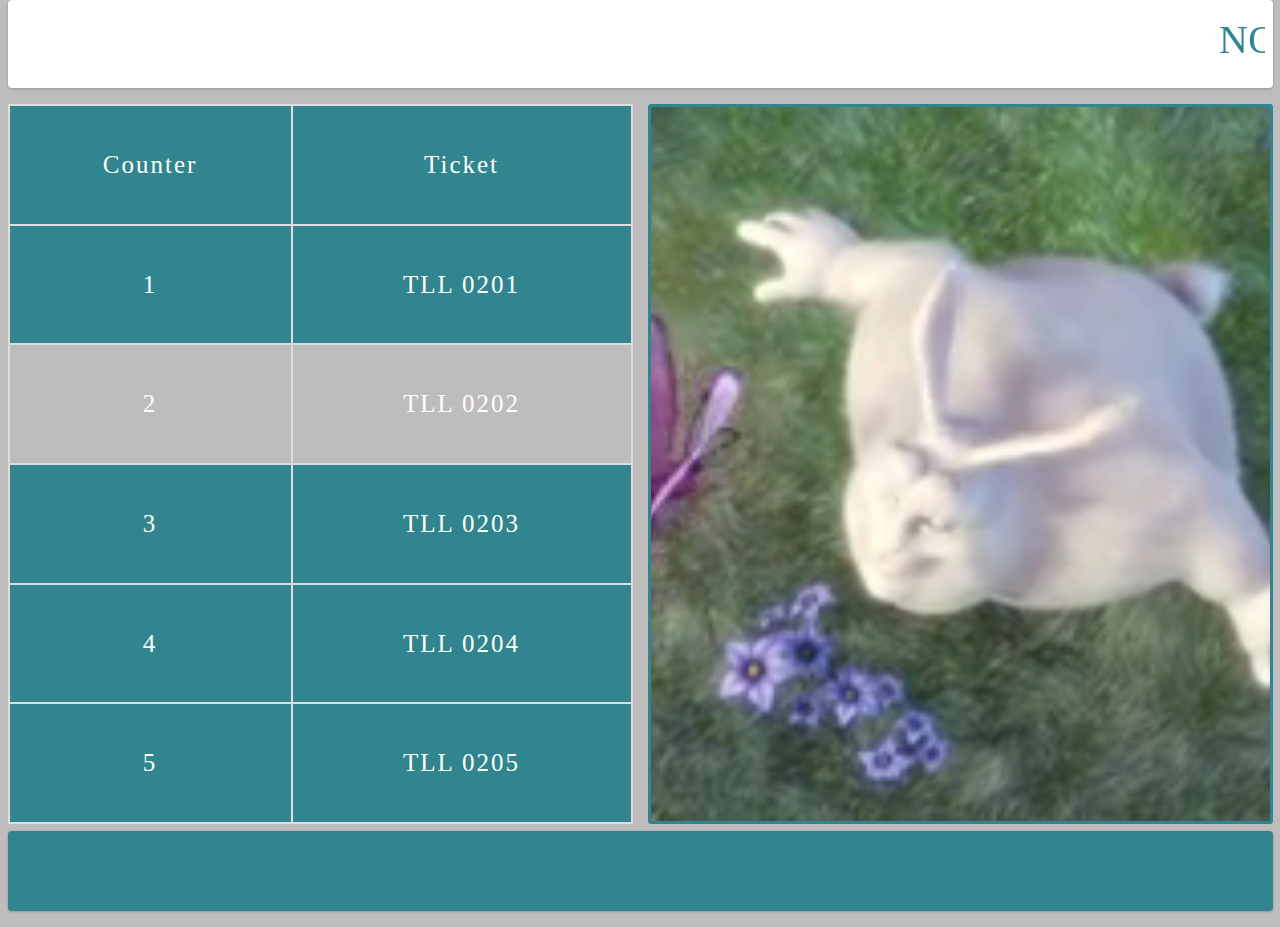
<file: index.html>
<!DOCTYPE html>
<html lang="en">
   <head>
      <meta charset="utf-8">
      <meta name="viewport" content="width=device-width, initial-scale=1">
      <title>Queuing-System</title>
      <!-- Google Font: Source Sans Pro -->
      <link rel="stylesheet" href="https://fonts.googleapis.com/css?family=Source+Sans+Pro:300,400,400i,700&display=fallback">
      <!-- Font Awesome -->
      <link rel="stylesheet" href="asset/fontawesome/css/all.min.css">
      <!-- Theme style -->
      <link rel="stylesheet" href="asset/css/adminlte.min.css">
      <link rel="stylesheet" href="asset/css/style.css">
<style>
body{
   background-color: rgb(190, 188, 188);
}
    video {
  width: 100%    !important;
  height: 80vh   !important;
        object-fit: cover; // use "cover" to avoid distortion
        position: absolute;
        border: 3px solid rgb(48,133,142);
        border-radius: 3px;
    }

    table {
  font-family: arial, sans-serif;
  border-collapse: collapse;
  width: 100%;

  height: 80vh   !important;
}

td, th {
  border: 2px solid #dddddd;
  color: #fff;
      font-family: fantasy !important;
      letter-spacing: 2px;
  text-align: center;
  padding: 8px;
  font-size: 25px;
  background-color: rgb(48,133,142);
}
td.active{
   background-color: rgb(190, 188, 188);
}
</style>
   </head>
   <body>
      <section class="content">
            <div class="container-fluid">
               <div class="row">
                  <div class="col-lg-12">
                     <div class="info-box">
                        <marquee><h1 class="txt-color">NOW SERVING</h1></marquee>
                     </div>
                  </div>
                  <div class="col-lg-6">
                        <table>
 <tr>
     <th>Counter</th>
    <th>Ticket</th>  
 </tr>
  <tr>
    <td>1</td>
    <td>TLL 0201</td>
  </tr>
  <tr>
    <td class="active">2</td>
    <td class="active">TLL 0202</td>
  </tr>
  <tr>
    <td>3</td>
    <td>TLL 0203</td>
  </tr>
  <tr>
    <td>4</td>
    <td>TLL 0204</td>
  </tr>
  <tr>
    <td>5</td>
    <td>TLL 0205</td>
  </tr>
</table>
                  </div>
                  <div class="col-lg-6">
<video src="asset/img/mov_bbb.mp4" autoplay muted loop></video>
                  </div>

                  <div class="col-lg-12">
                     <div class="info-box" style="background-color: rgb(48,133,142);">
                     </div>
                  </div>
               </div>
            </div>
         </section>
   </body>
</html>
</file>
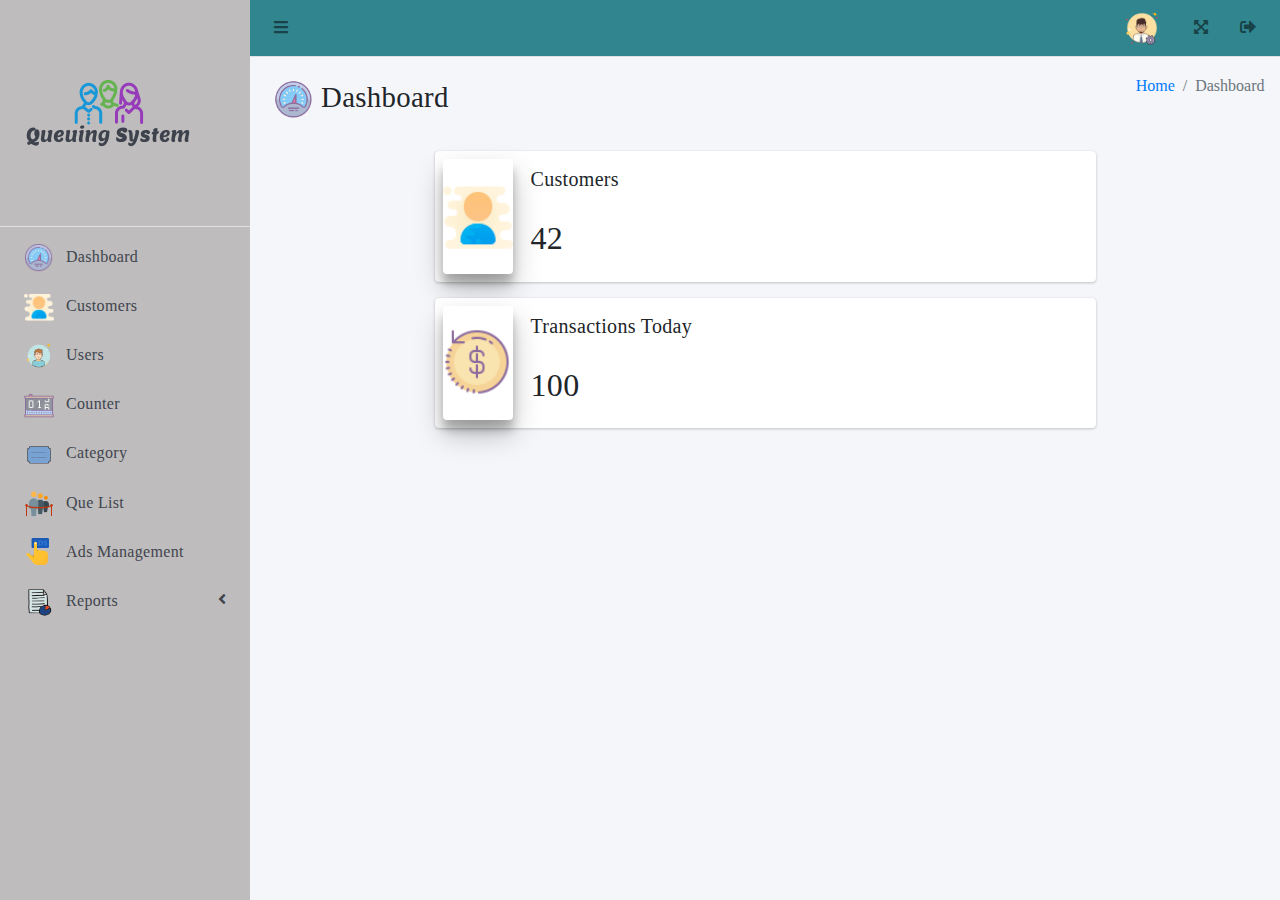
<file: admin/index.html>
<!DOCTYPE html>
<html lang="en">

<head>
   <meta charset="utf-8">
   <meta name="viewport" content="width=device-width, initial-scale=1">
      <title>Queuing-System</title>
   <!-- Font Awesome -->
   <link rel="stylesheet" href="../asset/fontawesome/css/all.min.css">
   <link rel="stylesheet" href="../asset/css/adminlte.min.css">
   <link rel="stylesheet" href="../asset/css/style.css">
   <link rel="stylesheet" href="../asset/tables/datatables-bs4/css/dataTables.bootstrap4.min.css">
</head>

<body class="hold-transition sidebar-mini layout-fixed">
   <div class="wrapper">
      <nav class="main-header navbar navbar-expand navbar-light" style="background-color: rgb(48,133,142)">
         <!-- Left navbar links -->
         <ul class="navbar-nav">
            <li class="nav-item">
               <a class="nav-link" data-widget="pushmenu" href="#" role="button"><i class="fas fa-bars"></i></a>
            </li>
         </ul>
         <ul class="navbar-nav ml-auto">
            <li class="nav-item">
               <a class="nav-link" href="#" role="button">
                  <img src="../asset/img/avatar.png" class="img-circle" alt="User Image" width="40" style="margin-top: -8px;">
               </a>
            </li>
            <li class="nav-item">
               <a class="nav-link" data-widget="fullscreen" href="#" role="button">
                  <i class="fas fa-expand-arrows-alt"></i>
               </a>
            </li>
            <li class="nav-item">
               <a class="nav-link" data-widget="fullscreen" href="../index.html">
                  <i class="fas fa-sign-out-alt"></i>
               </a>
            </li>
         </ul>
      </nav>
      <aside class="main-sidebar sidebar-light-primary" style="background-color: rgb(190, 188, 188);">
            <!-- Brand Logo -->
            <a href="index.html" class="brand-link">
         <img src="../asset/img/logo.png" alt="DSMS Logo" width="200">
         </a>
         <div class="sidebar">
            <nav class="mt-2">
               <ul class="nav nav-pills nav-sidebar flex-column" data-widget="treeview" role="menu"
                  data-accordion="false">
                  <li class="nav-item">
                     <a href="index.html" class="nav-link">
                        <img src="../asset/img/dashboard.png" width="30">
                        <p>
                           Dashboard
                        </p>
                     </a>
                  </li>
                  <li class="nav-item">
                     <a href="customer.html" class="nav-link">
                        <img src="../asset/img/customer.png" width="30">
                        <p>
                           Customers
                        </p>
                     </a>
                  </li>
                  <li class="nav-item">
                     <a href="user.html" class="nav-link">
                        <img src="../asset/img/user.png" width="30">
                        <p>
                           Users
                        </p>
                     </a>
                  </li>
                  <li class="nav-item">
                     <a href="counter.html" class="nav-link">
                        <img src="../asset/img/counter.png" width="30">
                        <p>
                           Counter
                        </p>
                     </a>
                  </li>
                  <li class="nav-item">
                     <a href="category.html" class="nav-link">
                        <img src="../asset/img/category.png" width="30">
                        <p>
                           Category
                        </p>
                     </a>
                  </li>
                  <li class="nav-item">
                     <a href="que-list.html" class="nav-link">
                        <img src="../asset/img/que.png" width="30">
                        <p>
                           Que List
                        </p>
                     </a>
                  </li>
                  <li class="nav-item">
                     <a href="ads.html" class="nav-link">
                        <img src="../asset/img/ads.png" width="30">
                        <p>
                           Ads Management
                        </p>
                     </a>
                  </li>
                  
                  <li class="nav-item">
                     <a href="#" class="nav-link">
                        <img src="../asset/img/report.png" width="30">
                        <p>
                           Reports
                        </p>
                        <i class="right fas fa-angle-left"></i>
                     </a>
                     <ul class="nav nav-treeview">
                        <li class="nav-item">
                           <a href="monthly-report.html" class="nav-link">
                              <i class="nav-icon far fa-circle"></i>
                              <p>Monthly</p>
                           </a>
                        </li>
                        <li class="nav-item">
                           <a href="counter-report.html" class="nav-link">
                              <i class="nav-icon far fa-circle"></i>
                              <p>Counter</p>
                           </a>
                        </li>
                        <li class="nav-item">
                           <a href="category-report.html" class="nav-link">
                              <i class="nav-icon far fa-circle"></i>
                              <p>Category</p>
                           </a>
                        </li>
                     </ul>
                  </li>
               </ul>
            </nav>
         </div>
      </aside>
      <div class="content-wrapper">
         <div class="content-header">
            <div class="container-fluid">
               <div class="row mb-2">
                  <div class="col-sm-6">
                     <h1 class="m-0"><img src="../asset/img/dashboard.png" width="40"> Dashboard</h1>
                  </div>
                  <div class="col-sm-6">
                     <ol class="breadcrumb float-sm-right">
                        <li class="breadcrumb-item"><a href="#">Home</a></li>
                        <li class="breadcrumb-item active">Dashboard</li>
                     </ol>
                  </div>
               </div>
            </div>
         </div>
         <section class="content">
            <div class="container-fluid">
               <div class="row">
                  <div class="col-12 col-sm-8 col-md-8 offset-sm-2 offset-md-2 offset-lg-2">
                     <div class="info-box">
                        <span class="info-box-icon text-success elevation-4"><img src="../asset/img/customer.png"s width="200"></span>

                        <div class="info-box-content">
                           <span class="info-box-text">
                              <h5>Customers</h5>
                           </span>
                           <span class="info-box-number">
                              <h2>42</h2>
                           </span>
                        </div>
                     </div>
                  </div>
                  <div class="col-12 col-sm-8 col-md-8 offset-sm-2 offset-md-2 offset-lg-2">
                     <div class="info-box">
                        <span class="info-box-icon text-info elevation-4"><img src="../asset/img/transaction.png" width="200"></span>

                        <div class="info-box-content">
                           <span class="info-box-text">
                              <h5>Transactions Today</h5>
                           </span>
                           <span class="info-box-number">
                              <h2>100</h2>
                           </span>
                        </div>
                     </div>
                  </div>

               </div>
            </div>
         </section>
      </div>
   </div>
   <!-- jQuery -->
   <script src="../asset/jquery/jquery.min.js"></script>
   <script src="../asset/js/adminlte.js"></script>
</body>

</html>
</file>
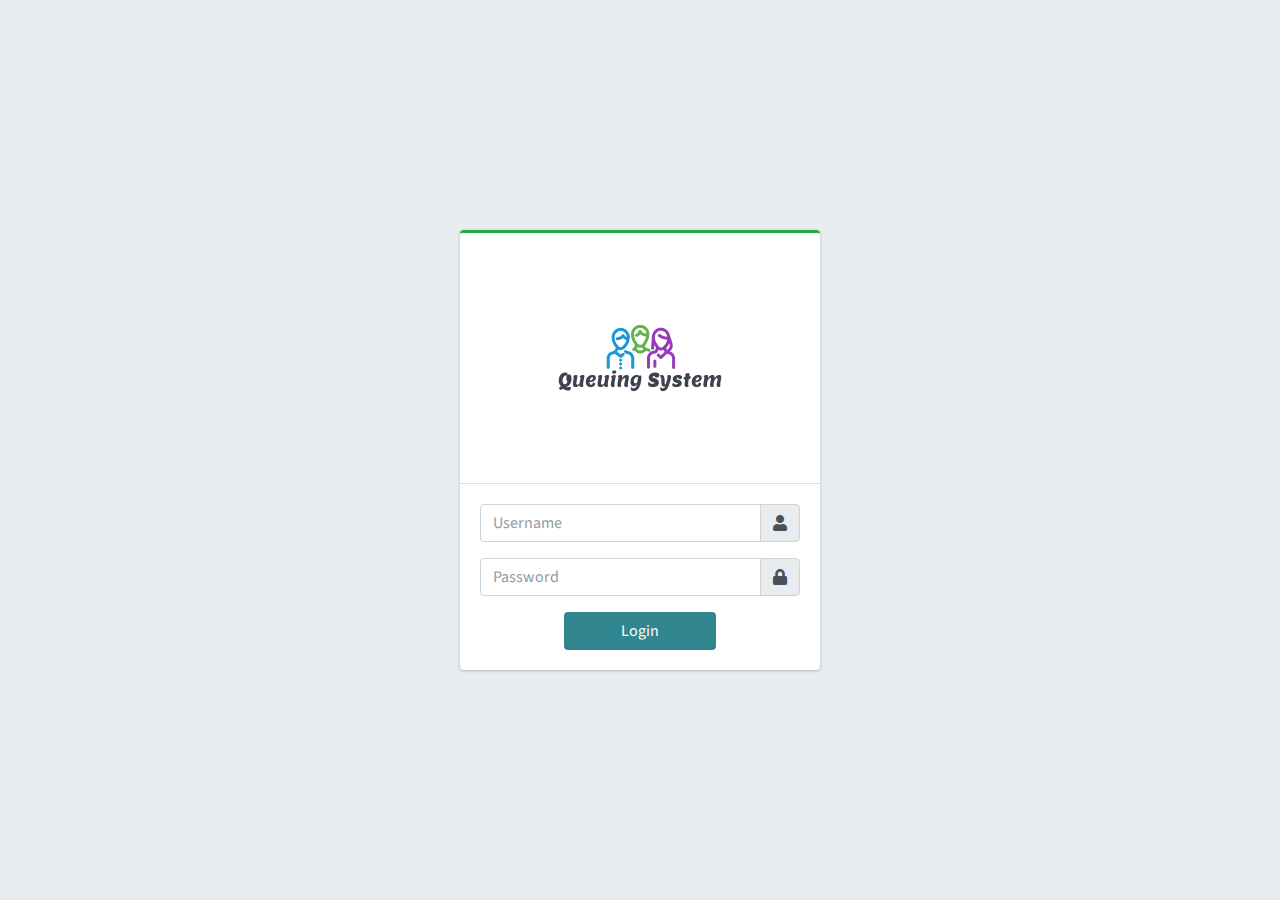
<file: login.html>
<!DOCTYPE html>
<html lang="en">
   <head>
      <meta charset="utf-8">
      <meta name="viewport" content="width=device-width, initial-scale=1">
      <title>Queuing-System</title>
      <!-- Google Font: Source Sans Pro -->
      <link rel="stylesheet" href="https://fonts.googleapis.com/css?family=Source+Sans+Pro:300,400,400i,700&display=fallback">
      <!-- Font Awesome -->
      <link rel="stylesheet" href="asset/fontawesome/css/all.min.css">
      <!-- Theme style -->
      <link rel="stylesheet" href="asset/css/adminlte.min.css">
   </head>
   <body class="hold-transition login-page">
      <div class="login-box">
         <!-- /.login-logo -->
         <div class="card card-outline card-success">
            <div class="card-header text-center">
               <a href="index.html" class="brand-link">
               <img src="asset/img/logo.png" alt="DSMS Logo" width="200">
               </a>
            </div>
            <div class="card-body" >
               <form action="admin" method="post">
                  <div class="input-group mb-3">
                     <input type="text" class="form-control" placeholder="Username">
                     <div class="input-group-append">
                        <div class="input-group-text">
                           <span class="fas fa-user"></span>
                        </div>
                     </div>
                  </div>
                  <div class="input-group mb-3">
                     <input type="password" class="form-control" placeholder="Password">
                     <div class="input-group-append">
                        <div class="input-group-text">
                           <span class="fas fa-lock"></span>
                        </div>
                     </div>
                  </div>
                  <div class="row">
                     <div class="col-6 offset-3">
                        <button type="submit" class="btn btn-block btn-bg" style="background-color: rgba(48,133,142);color: #fff">Login</button>
                     </div>
                  </div>
               </form>
            </div>
            <!-- /.card-body -->
         </div>
         <!-- /.card -->
      </div>
      <!-- /.login-box -->
   </body>
</html>
</file>
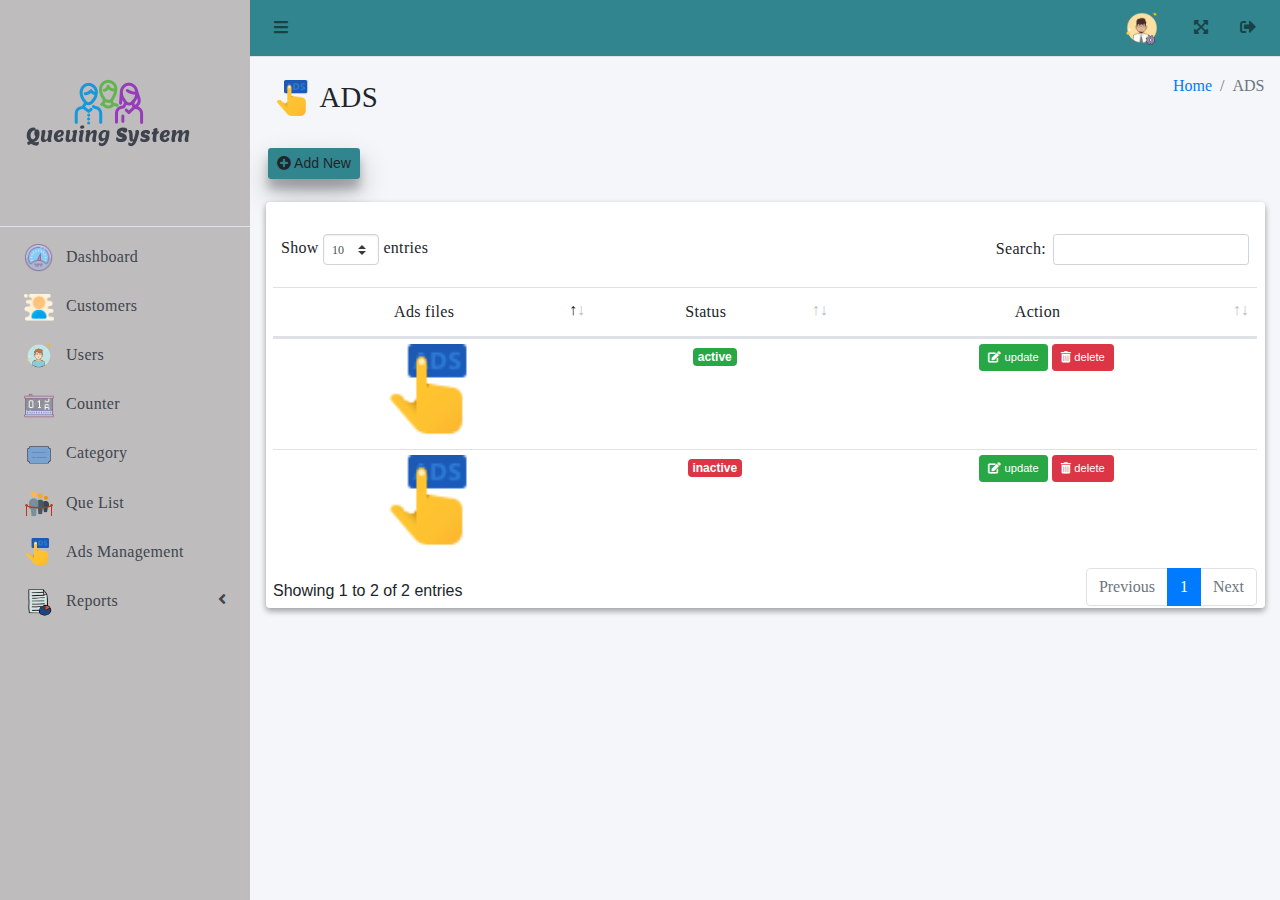
<file: admin/ads.html>
<!DOCTYPE html>
<html lang="en">

<head>
   <meta charset="utf-8">
   <meta name="viewport" content="width=device-width, initial-scale=1">
      <title>Queuing-System</title>
   <!-- Font Awesome -->
   <link rel="stylesheet" href="../asset/fontawesome/css/all.min.css">
   <link rel="stylesheet" href="../asset/css/adminlte.min.css">
   <link rel="stylesheet" href="../asset/css/style.css">
   <link rel="stylesheet" href="../asset/tables/datatables-bs4/css/dataTables.bootstrap4.min.css">
      <style type="text/css">
      table tr td {
         padding: 0.3rem !important;
      }
      table tr td p{
         margin-top: -0.8rem !important;
         margin-bottom: -0.8rem !important;
         font-size: 0.9rem;
      }
      td a.btn{
         font-size: 0.7rem;
      }
   </style>
</head>

<body class="hold-transition sidebar-mini layout-fixed">
   <div class="wrapper">
      <nav class="main-header navbar navbar-expand navbar-light" style="background-color: rgb(48,133,142)">
         <!-- Left navbar links -->
         <ul class="navbar-nav">
            <li class="nav-item">
               <a class="nav-link" data-widget="pushmenu" href="#" role="button"><i class="fas fa-bars"></i></a>
            </li>
         </ul>
         <ul class="navbar-nav ml-auto">
            <li class="nav-item">
               <a class="nav-link" href="#" role="button">
                  <img src="../asset/img/avatar.png" class="img-circle" alt="User Image" width="40" style="margin-top: -8px;">
               </a>
            </li>
            <li class="nav-item">
               <a class="nav-link" data-widget="fullscreen" href="#" role="button">
                  <i class="fas fa-expand-arrows-alt"></i>
               </a>
            </li>
            <li class="nav-item">
               <a class="nav-link" data-widget="fullscreen" href="../index.html">
                  <i class="fas fa-sign-out-alt"></i>
               </a>
            </li>
         </ul>
      </nav>
      <aside class="main-sidebar sidebar-light-primary" style="background-color: rgb(190, 188, 188);">
            <!-- Brand Logo -->
            <a href="index.html" class="brand-link">
         <img src="../asset/img/logo.png" alt="DSMS Logo" width="200">
         </a>
         <div class="sidebar">
            <nav class="mt-2">
               <ul class="nav nav-pills nav-sidebar flex-column" data-widget="treeview" role="menu"
                  data-accordion="false">
                  <li class="nav-item">
                     <a href="index.html" class="nav-link">
                        <img src="../asset/img/dashboard.png" width="30">
                        <p>
                           Dashboard
                        </p>
                     </a>
                  </li>
                  <li class="nav-item">
                     <a href="customer.html" class="nav-link">
                        <img src="../asset/img/customer.png" width="30">
                        <p>
                           Customers
                        </p>
                     </a>
                  </li>
                  <li class="nav-item">
                     <a href="user.html" class="nav-link">
                        <img src="../asset/img/user.png" width="30">
                        <p>
                           Users
                        </p>
                     </a>
                  </li>
                  <li class="nav-item">
                     <a href="counter.html" class="nav-link">
                        <img src="../asset/img/counter.png" width="30">
                        <p>
                           Counter
                        </p>
                     </a>
                  </li>
                  <li class="nav-item">
                     <a href="category.html" class="nav-link">
                        <img src="../asset/img/category.png" width="30">
                        <p>
                           Category
                        </p>
                     </a>
                  </li>
                  <li class="nav-item">
                     <a href="que-list.html" class="nav-link">
                        <img src="../asset/img/que.png" width="30">
                        <p>
                           Que List
                        </p>
                     </a>
                  </li>
                  <li class="nav-item">
                     <a href="ads.html" class="nav-link">
                        <img src="../asset/img/ads.png" width="30">
                        <p>
                           Ads Management
                        </p>
                     </a>
                  </li>
                  
                  <li class="nav-item">
                     <a href="#" class="nav-link">
                        <img src="../asset/img/report.png" width="30">
                        <p>
                           Reports
                        </p>
                        <i class="right fas fa-angle-left"></i>
                     </a>
                     <ul class="nav nav-treeview">
                        <li class="nav-item">
                           <a href="monthly-report.html" class="nav-link">
                              <i class="nav-icon far fa-circle"></i>
                              <p>Monthly</p>
                           </a>
                        </li>
                        <li class="nav-item">
                           <a href="counter-report.html" class="nav-link">
                              <i class="nav-icon far fa-circle"></i>
                              <p>Counter</p>
                           </a>
                        </li>
                        <li class="nav-item">
                           <a href="category-report.html" class="nav-link">
                              <i class="nav-icon far fa-circle"></i>
                              <p>Category</p>
                           </a>
                        </li>
                     </ul>
                  </li>
               </ul>
            </nav>
         </div>
      </aside>
      <div class="content-wrapper">
         <div class="content-header">
            <div class="container-fluid">
               <div class="row mb-2">
                  <div class="col-sm-6">
                     <h1 class="m-0"><img src="../asset/img/ads.png" width="40"> ADS</h1>
                  </div>
                  <div class="col-sm-6">
                     <ol class="breadcrumb float-sm-right">
                        <li class="breadcrumb-item"><a href="#">Home</a></li>
                        <li class="breadcrumb-item active">ADS</li>
                     </ol>
                  </div>
                  <a class="btn btn-sm elevation-4" href="#" data-toggle="modal" data-target="#add"
                     style="margin-top: 20px;margin-left: 10px;background-color: rgb(48,133,142)"><i
                        class="fa fa-plus-circle"></i>
                     Add New</a>
               </div>
            </div>
         </div>
         <section class="content">
            <div class="container-fluid">
               <div class="card card-info elevation-2">
                  <br>
                  <div class="col-md-12">
                     <table id="example1" class="table">
                        <thead class="btn-cancel">
                           <tr>
                              <th class="text-center">Ads files</th>
                              <th class="text-center">Status</th>
                              <th class="text-center">Action</th>
                           </tr>
                        </thead>
                        <tbody>
                           <tr>
                              <td class="text-center"><img src="../asset/img/ads.png" width="100" alt="User Image"></td>
                              <td class="text-center"><span class="badge bg-success">active</span></td>
                              <td class="text-center">
                                 <a class="btn btn-sm btn-success" href="#" data-toggle="modal" data-target="#edit"><i
                                       class="fa fa-edit"></i> update</a>
                                 <a class="btn btn-sm btn-danger" href="#" data-toggle="modal" data-target="#delete"><i
                                       class="fa fa-trash-alt"></i> delete</a>
                              </td>
                           </tr>
                           <tr>
                              <td class="text-center"><img src="../asset/img/ads.png" width="100" alt="User Image"></td>
                              <td class="text-center"><span class="badge bg-danger">inactive</span></td>
                              <td class="text-center">
                                 <a class="btn btn-sm btn-success" href="#" data-toggle="modal" data-target="#edit"><i
                                       class="fa fa-edit"></i> update</a>
                                 <a class="btn btn-sm btn-danger" href="#" data-toggle="modal" data-target="#delete"><i
                                       class="fa fa-trash-alt"></i> delete</a>
                              </td>
                           </tr>
                        </tbody>
                     </table>
                  </div>
               </div>
            </div>
         </section>
      </div>
   </div>
   <div id="delete" class="modal animated rubberBand delete-modal" role="dialog">
      <div class="modal-dialog modal-dialog-centered">
         <div class="modal-content">
            <div class="modal-body text-center">
               <img src="../asset/img/sent.png" alt="" width="50" height="46">
               <h3>Are you sure want to delete this Ads?</h3>
               <div class="m-t-20">
                  <a href="#" class="btn btn-white" data-dismiss="modal">Close</a>
                  <button type="submit" class="btn btn-danger">Delete</button>
               </div>
            </div>
         </div>
      </div>
   </div>
   <div id="edit" class="modal animated rubberBand delete-modal" role="dialog">
      <div class="modal-dialog modal-dialog-centered modal-md">
         <div class="modal-content">
            <div class="modal-body text-center">
                <form>
                  <div class="card-body">
                     <div class="card-header">
                              <h5><img src="../asset/img/ads.png" width="40"> Ads Information</h5>
                           </div>
                     <div class="row">
                        <div class="col-md-12">
                           <div class="row">
                              <div class="col-md-12">
                  <div class="form-group">
                    <label class="float-left">Choose Ads</label>
                    <div class="input-group">
                      <div class="custom-file">
                        <input type="file" class="custom-file-input" id="exampleInputFile">
                        <label class="custom-file-label" for="exampleInputFile">Choose file</label>
                      </div>
                    </div>
                 </div>
                  </div>
                              <div class="col-md-12">
                                 <div class="form-group">
                                 <label class="float-left">Status</label>
                                 <select class="form-control">
                                    <option>Active</option>
                                    <option>Inactive</option>
                                 </select>
                              </div>
                              </div>
                           </div>
                        </div>
                     </div>
                  </div>
                  <!-- /.card-body -->
                  <div class="card-footer">
                     <a href="#" class="btn btn-cancel" data-dismiss="modal">Cancel</a>
                     <button type="submit" class="btn btn-save">Save Changes</button>
                  </div>
               </form>
            </div>
         </div>
      </div>
   </div>
   <div id="add" class="modal animated rubberBand delete-modal" role="dialog">
      <div class="modal-dialog modal-dialog-centered modal-md">
         <div class="modal-content">
            <div class="modal-body text-center">
               <form>
                  <div class="card-body">
                     <div class="card-header">
                              <h5><img src="../asset/img/ads.png" width="40"> Ads Information</h5>
                           </div>
                     <div class="row">
                        <div class="col-md-12">
                           <div class="row">
                              <div class="col-md-12">
                  <div class="form-group">
                    <label class="float-left">Choose Ads</label>
                    <div class="input-group">
                      <div class="custom-file">
                        <input type="file" class="custom-file-input" id="exampleInputFile">
                        <label class="custom-file-label" for="exampleInputFile">Choose file</label>
                      </div>
                    </div>
                 </div>
                  </div>
                              <div class="col-md-12">
                                 <div class="form-group">
                                 <label class="float-left">Status</label>
                                 <select class="form-control">
                                    <option>Active</option>
                                    <option>Inactive</option>
                                 </select>
                              </div>
                              </div>
                           </div>
                        </div>
                     </div>
                  </div>
                  <!-- /.card-body -->
                  <div class="card-footer">
                     <a href="#" class="btn btn-cancel" data-dismiss="modal">Cancel</a>
                     <button type="submit" class="btn btn-save">Save</button>
                  </div>
               </form>
            </div>
         </div>
      </div>
   </div>
   <!-- jQuery -->
   <script src="../asset/jquery/jquery.min.js"></script>
   <script src="../asset/js/bootstrap.bundle.min.js"></script>
   <script src="../asset/js/adminlte.js"></script>
   <!-- DataTables  & Plugins -->
   <script src="../asset/tables/datatables/jquery.dataTables.min.js"></script>
   <script src="../asset/tables/datatables-bs4/js/dataTables.bootstrap4.min.js"></script>
   <script src="../asset/tables/datatables-responsive/js/responsive.bootstrap4.min.js"></script>
   <script src="../asset/tables/datatables-buttons/js/buttons.bootstrap4.min.js"></script>
   <script>
      $(function () {
         $("#example1").DataTable();
      });
   </script>
</body>

</html>
</file>
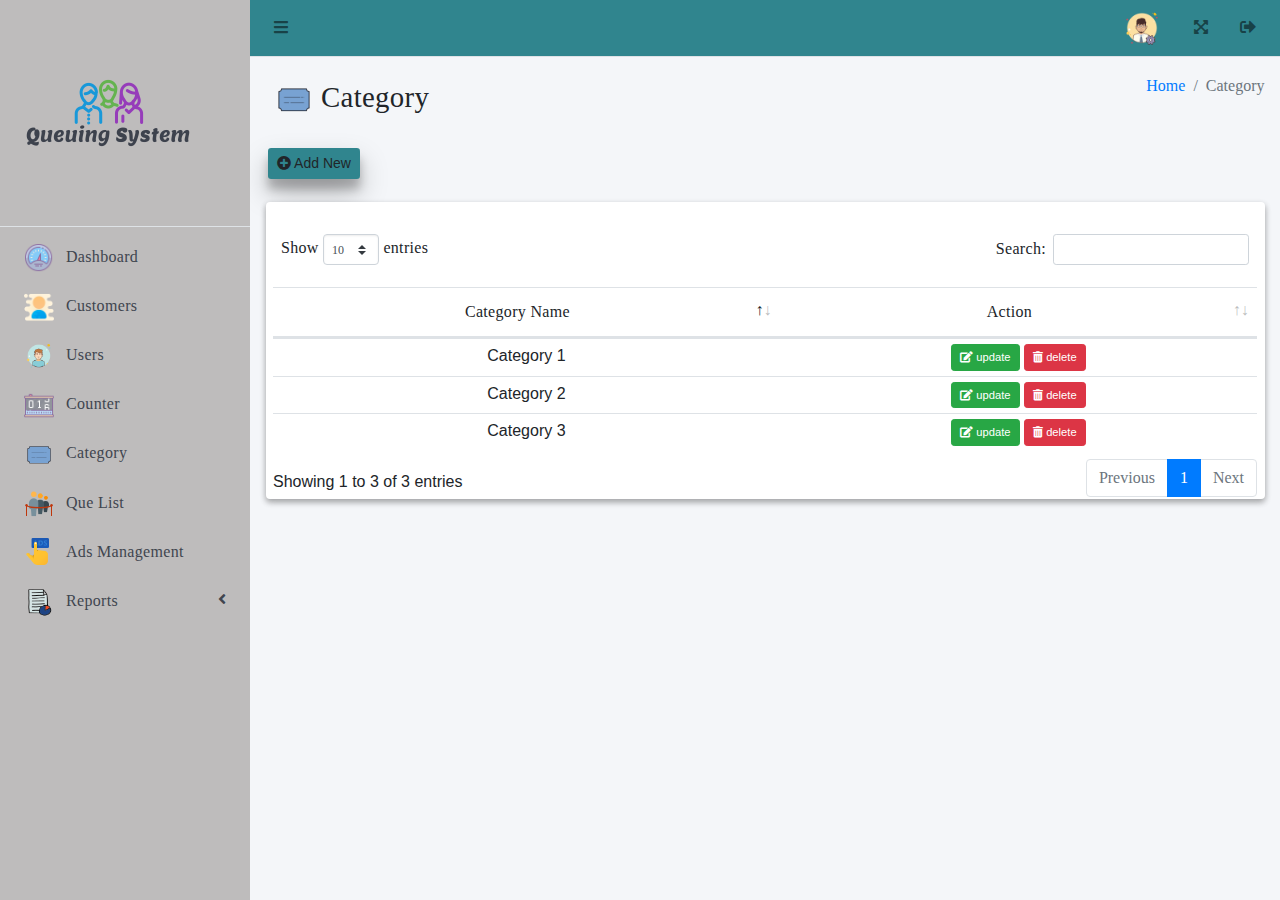
<file: admin/category.html>
<!DOCTYPE html>
<html lang="en">

<head>
   <meta charset="utf-8">
   <meta name="viewport" content="width=device-width, initial-scale=1">
      <title>Queuing-System</title>
   <!-- Font Awesome -->
   <link rel="stylesheet" href="../asset/fontawesome/css/all.min.css">
   <link rel="stylesheet" href="../asset/css/adminlte.min.css">
   <link rel="stylesheet" href="../asset/css/style.css">
   <link rel="stylesheet" href="../asset/tables/datatables-bs4/css/dataTables.bootstrap4.min.css">
      <style type="text/css">
      table tr td {
         padding: 0.3rem !important;
      }
      table tr td p{
         margin-top: -0.8rem !important;
         margin-bottom: -0.8rem !important;
         font-size: 0.9rem;
      }
      td a.btn{
         font-size: 0.7rem;
      }
   </style>
</head>

<body class="hold-transition sidebar-mini layout-fixed">
   <div class="wrapper">
      <nav class="main-header navbar navbar-expand navbar-light" style="background-color: rgb(48,133,142)">
         <!-- Left navbar links -->
         <ul class="navbar-nav">
            <li class="nav-item">
               <a class="nav-link" data-widget="pushmenu" href="#" role="button"><i class="fas fa-bars"></i></a>
            </li>
         </ul>
         <ul class="navbar-nav ml-auto">
            <li class="nav-item">
               <a class="nav-link" href="#" role="button">
                  <img src="../asset/img/avatar.png" class="img-circle" alt="User Image" width="40" style="margin-top: -8px;">
               </a>
            </li>
            <li class="nav-item">
               <a class="nav-link" data-widget="fullscreen" href="#" role="button">
                  <i class="fas fa-expand-arrows-alt"></i>
               </a>
            </li>
            <li class="nav-item">
               <a class="nav-link" data-widget="fullscreen" href="../index.html">
                  <i class="fas fa-sign-out-alt"></i>
               </a>
            </li>
         </ul>
      </nav>
      <aside class="main-sidebar sidebar-light-primary" style="background-color: rgb(190, 188, 188);">
            <!-- Brand Logo -->
            <a href="index.html" class="brand-link">
         <img src="../asset/img/logo.png" alt="DSMS Logo" width="200">
         </a>
         <div class="sidebar">
            <nav class="mt-2">
               <ul class="nav nav-pills nav-sidebar flex-column" data-widget="treeview" role="menu"
                  data-accordion="false">
                  <li class="nav-item">
                     <a href="index.html" class="nav-link">
                        <img src="../asset/img/dashboard.png" width="30">
                        <p>
                           Dashboard
                        </p>
                     </a>
                  </li>
                  <li class="nav-item">
                     <a href="customer.html" class="nav-link">
                        <img src="../asset/img/customer.png" width="30">
                        <p>
                           Customers
                        </p>
                     </a>
                  </li>
                  <li class="nav-item">
                     <a href="user.html" class="nav-link">
                        <img src="../asset/img/user.png" width="30">
                        <p>
                           Users
                        </p>
                     </a>
                  </li>
                  <li class="nav-item">
                     <a href="counter.html" class="nav-link">
                        <img src="../asset/img/counter.png" width="30">
                        <p>
                           Counter
                        </p>
                     </a>
                  </li>
                  <li class="nav-item">
                     <a href="category.html" class="nav-link">
                        <img src="../asset/img/category.png" width="30">
                        <p>
                           Category
                        </p>
                     </a>
                  </li>
                  <li class="nav-item">
                     <a href="que-list.html" class="nav-link">
                        <img src="../asset/img/que.png" width="30">
                        <p>
                           Que List
                        </p>
                     </a>
                  </li>
                  <li class="nav-item">
                     <a href="ads.html" class="nav-link">
                        <img src="../asset/img/ads.png" width="30">
                        <p>
                           Ads Management
                        </p>
                     </a>
                  </li>
                  
                  <li class="nav-item">
                     <a href="#" class="nav-link">
                        <img src="../asset/img/report.png" width="30">
                        <p>
                           Reports
                        </p>
                        <i class="right fas fa-angle-left"></i>
                     </a>
                     <ul class="nav nav-treeview">
                        <li class="nav-item">
                           <a href="monthly-report.html" class="nav-link">
                              <i class="nav-icon far fa-circle"></i>
                              <p>Monthly</p>
                           </a>
                        </li>
                        <li class="nav-item">
                           <a href="counter-report.html" class="nav-link">
                              <i class="nav-icon far fa-circle"></i>
                              <p>Counter</p>
                           </a>
                        </li>
                        <li class="nav-item">
                           <a href="category-report.html" class="nav-link">
                              <i class="nav-icon far fa-circle"></i>
                              <p>Category</p>
                           </a>
                        </li>
                     </ul>
                  </li>
               </ul>
            </nav>
         </div>
      </aside>
      <div class="content-wrapper">
         <div class="content-header">
            <div class="container-fluid">
               <div class="row mb-2">
                  <div class="col-sm-6">
                     <h1 class="m-0"><img src="../asset/img/category.png" width="40"> Category</h1>
                  </div>
                  <div class="col-sm-6">
                     <ol class="breadcrumb float-sm-right">
                        <li class="breadcrumb-item"><a href="#">Home</a></li>
                        <li class="breadcrumb-item active">Category</li>
                     </ol>
                  </div>
                  <a class="btn btn-sm elevation-4" href="#" data-toggle="modal" data-target="#add"
                     style="margin-top: 20px;margin-left: 10px;background-color: rgb(48,133,142)"><i
                        class="fa fa-plus-circle"></i>
                     Add New</a>
               </div>
            </div>
         </div>
         <section class="content">
            <div class="container-fluid">
               <div class="card card-info elevation-2">
                  <br>
                  <div class="col-md-12">
                     <table id="example1" class="table">
                        <thead class="btn-cancel">
                           <tr>
                              <th class="text-center">Category Name</th>
                              <th class="text-center">Action</th>
                           </tr>
                        </thead>
                        <tbody>
                           <tr>
                              <td class="text-center">Category 1</td>
                              <td class="text-center">
                                 <a class="btn btn-sm btn-success" href="#" data-toggle="modal" data-target="#edit"><i
                                       class="fa fa-edit"></i> update</a>
                                 <a class="btn btn-sm btn-danger" href="#" data-toggle="modal" data-target="#delete"><i
                                       class="fa fa-trash-alt"></i> delete</a>
                              </td>
                           </tr>
                           <tr>
                              <td class="text-center">Category 2</td>
                              <td class="text-center">
                                 <a class="btn btn-sm btn-success" href="#" data-toggle="modal" data-target="#edit"><i
                                       class="fa fa-edit"></i> update</a>
                                 <a class="btn btn-sm btn-danger" href="#" data-toggle="modal" data-target="#delete"><i
                                       class="fa fa-trash-alt"></i> delete</a>
                              </td>
                           </tr>
                           <tr>
                              <td class="text-center">Category 3</td>
                              <td class="text-center">
                                 <a class="btn btn-sm btn-success" href="#" data-toggle="modal" data-target="#edit"><i
                                       class="fa fa-edit"></i> update</a>
                                 <a class="btn btn-sm btn-danger" href="#" data-toggle="modal" data-target="#delete"><i
                                       class="fa fa-trash-alt"></i> delete</a>
                              </td>
                           </tr>
                        </tbody>
                     </table>
                  </div>
               </div>
            </div>
         </section>
      </div>
   </div>
   <div id="delete" class="modal animated rubberBand delete-modal" role="dialog">
      <div class="modal-dialog modal-dialog-centered">
         <div class="modal-content">
            <div class="modal-body text-center">
               <img src="../asset/img/sent.png" alt="" width="50" height="46">
               <h3>Are you sure want to delete this Counter Number?</h3>
               <div class="m-t-20">
                  <a href="#" class="btn btn-white" data-dismiss="modal">Close</a>
                  <button type="submit" class="btn btn-danger">Delete</button>
               </div>
            </div>
         </div>
      </div>
   </div>
   <div id="edit" class="modal animated rubberBand delete-modal" role="dialog">
      <div class="modal-dialog modal-dialog-centered modal-md">
         <div class="modal-content">
            <div class="modal-body text-center">
                <form>
                  <div class="card-body">
                     <div class="row">
                        <div class="col-md-12">
                     <div class="card-header">
                              <h5><img src="../asset/img/category.png" width="40"> Category Information</h5>
                           </div>
                           <div class="row">
                              <div class="col-md-12">
                                 <div class="form-group">
                                    <label class="float-left">Category Name</label>
                                    <input type="text" class="form-control" placeholder="Category Name">
                                 </div>
                              </div>
                           </div>
                        </div>
                     </div>
                  </div>
                  <!-- /.card-body -->
                  <div class="card-footer">
                     <a href="#" class="btn btn-cancel" data-dismiss="modal">Cancel</a>
                     <button type="submit" class="btn btn-save">Save Changes</button>
                  </div>
               </form>
            </div>
         </div>
      </div>
   </div>
   <div id="add" class="modal animated rubberBand delete-modal" role="dialog">
      <div class="modal-dialog modal-dialog-centered modal-md">
         <div class="modal-content">
            <div class="modal-body text-center">
               <form>
                  <div class="card-body">
                     <div class="card-header">
                              <h5><img src="../asset/img/category.png" width="40"> Category Information</h5>
                           </div>
                     <div class="row">
                        <div class="col-md-12">
                           <div class="row">
                              <div class="col-md-12">
                                 <div class="form-group">
                                    <label class="float-left">Category Name</label>
                                    <input type="text" class="form-control" placeholder="Category Name">
                                 </div>
                              </div>
                           </div>
                        </div>
                     </div>
                  </div>
                  <!-- /.card-body -->
                  <div class="card-footer">
                     <a href="#" class="btn btn-cancel" data-dismiss="modal">Cancel</a>
                     <button type="submit" class="btn btn-save">Save</button>
                  </div>
               </form>
            </div>
         </div>
      </div>
   </div>
   <!-- jQuery -->
   <script src="../asset/jquery/jquery.min.js"></script>
   <script src="../asset/js/bootstrap.bundle.min.js"></script>
   <script src="../asset/js/adminlte.js"></script>
   <!-- DataTables  & Plugins -->
   <script src="../asset/tables/datatables/jquery.dataTables.min.js"></script>
   <script src="../asset/tables/datatables-bs4/js/dataTables.bootstrap4.min.js"></script>
   <script src="../asset/tables/datatables-responsive/js/responsive.bootstrap4.min.js"></script>
   <script src="../asset/tables/datatables-buttons/js/buttons.bootstrap4.min.js"></script>
   <script>
      $(function () {
         $("#example1").DataTable();
      });
   </script>
</body>

</html>
</file>
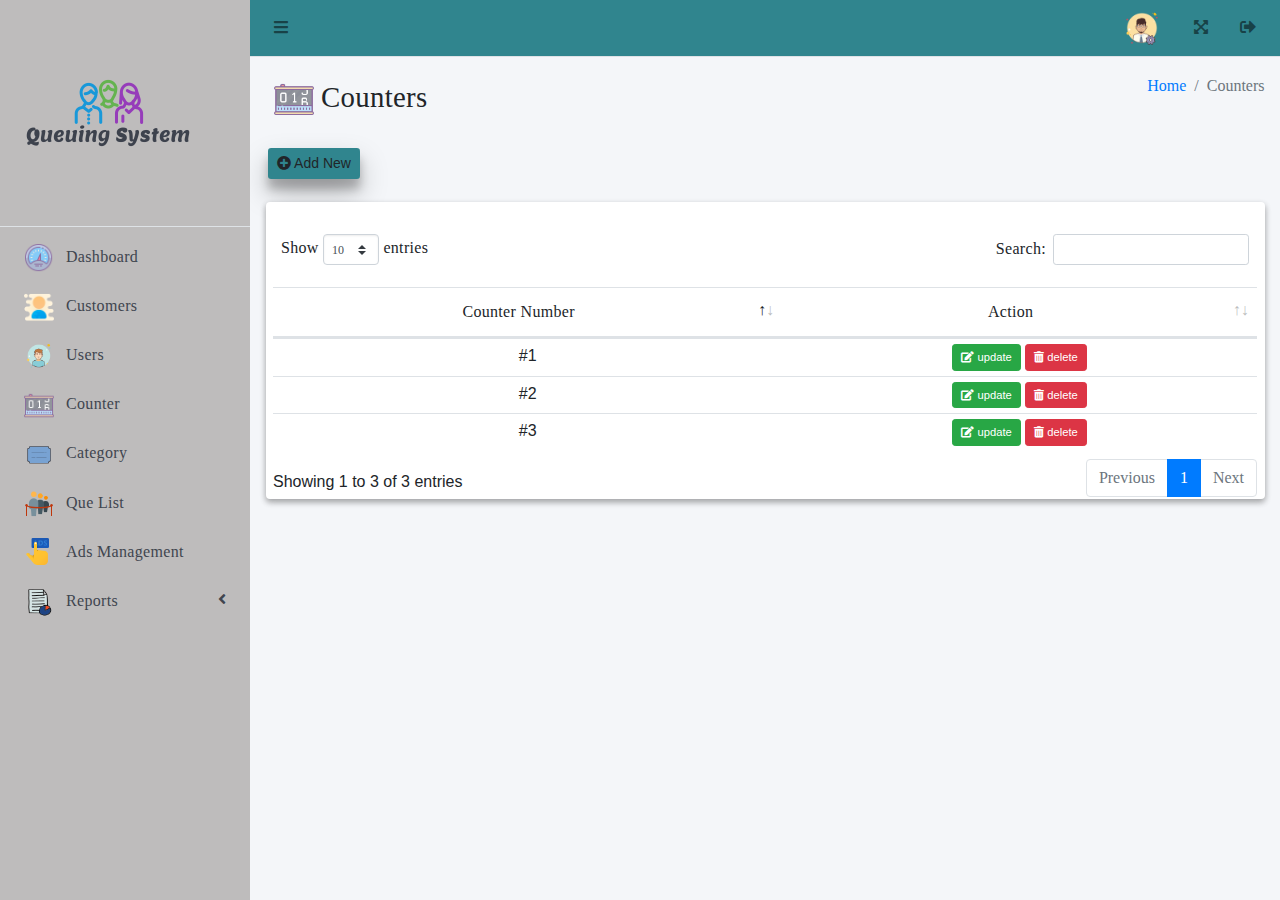
<file: admin/counter.html>
<!DOCTYPE html>
<html lang="en">

<head>
   <meta charset="utf-8">
   <meta name="viewport" content="width=device-width, initial-scale=1">
      <title>Queuing-System</title>
   <!-- Font Awesome -->
   <link rel="stylesheet" href="../asset/fontawesome/css/all.min.css">
   <link rel="stylesheet" href="../asset/css/adminlte.min.css">
   <link rel="stylesheet" href="../asset/css/style.css">
   <link rel="stylesheet" href="../asset/tables/datatables-bs4/css/dataTables.bootstrap4.min.css">
      <style type="text/css">
      table tr td {
         padding: 0.3rem !important;
      }
      table tr td p{
         margin-top: -0.8rem !important;
         margin-bottom: -0.8rem !important;
         font-size: 0.9rem;
      }
      td a.btn{
         font-size: 0.7rem;
      }
   </style>
</head>

<body class="hold-transition sidebar-mini layout-fixed">
   <div class="wrapper">
      <nav class="main-header navbar navbar-expand navbar-light" style="background-color: rgb(48,133,142)">
         <!-- Left navbar links -->
         <ul class="navbar-nav">
            <li class="nav-item">
               <a class="nav-link" data-widget="pushmenu" href="#" role="button"><i class="fas fa-bars"></i></a>
            </li>
         </ul>
         <ul class="navbar-nav ml-auto">
            <li class="nav-item">
               <a class="nav-link" href="#" role="button">
                  <img src="../asset/img/avatar.png" class="img-circle" alt="User Image" width="40" style="margin-top: -8px;">
               </a>
            </li>
            <li class="nav-item">
               <a class="nav-link" data-widget="fullscreen" href="#" role="button">
                  <i class="fas fa-expand-arrows-alt"></i>
               </a>
            </li>
            <li class="nav-item">
               <a class="nav-link" data-widget="fullscreen" href="../index.html">
                  <i class="fas fa-sign-out-alt"></i>
               </a>
            </li>
         </ul>
      </nav>
      <aside class="main-sidebar sidebar-light-primary" style="background-color: rgb(190, 188, 188);">
            <!-- Brand Logo -->
            <a href="index.html" class="brand-link">
         <img src="../asset/img/logo.png" alt="DSMS Logo" width="200">
         </a>
         <div class="sidebar">
            <nav class="mt-2">
               <ul class="nav nav-pills nav-sidebar flex-column" data-widget="treeview" role="menu"
                  data-accordion="false">
                  <li class="nav-item">
                     <a href="index.html" class="nav-link">
                        <img src="../asset/img/dashboard.png" width="30">
                        <p>
                           Dashboard
                        </p>
                     </a>
                  </li>
                  <li class="nav-item">
                     <a href="customer.html" class="nav-link">
                        <img src="../asset/img/customer.png" width="30">
                        <p>
                           Customers
                        </p>
                     </a>
                  </li>
                  <li class="nav-item">
                     <a href="user.html" class="nav-link">
                        <img src="../asset/img/user.png" width="30">
                        <p>
                           Users
                        </p>
                     </a>
                  </li>
                  <li class="nav-item">
                     <a href="counter.html" class="nav-link">
                        <img src="../asset/img/counter.png" width="30">
                        <p>
                           Counter
                        </p>
                     </a>
                  </li>
                  <li class="nav-item">
                     <a href="category.html" class="nav-link">
                        <img src="../asset/img/category.png" width="30">
                        <p>
                           Category
                        </p>
                     </a>
                  </li>
                  <li class="nav-item">
                     <a href="que-list.html" class="nav-link">
                        <img src="../asset/img/que.png" width="30">
                        <p>
                           Que List
                        </p>
                     </a>
                  </li>
                  <li class="nav-item">
                     <a href="ads.html" class="nav-link">
                        <img src="../asset/img/ads.png" width="30">
                        <p>
                           Ads Management
                        </p>
                     </a>
                  </li>
                  
                  <li class="nav-item">
                     <a href="#" class="nav-link">
                        <img src="../asset/img/report.png" width="30">
                        <p>
                           Reports
                        </p>
                        <i class="right fas fa-angle-left"></i>
                     </a>
                     <ul class="nav nav-treeview">
                        <li class="nav-item">
                           <a href="monthly-report.html" class="nav-link">
                              <i class="nav-icon far fa-circle"></i>
                              <p>Monthly</p>
                           </a>
                        </li>
                        <li class="nav-item">
                           <a href="counter-report.html" class="nav-link">
                              <i class="nav-icon far fa-circle"></i>
                              <p>Counter</p>
                           </a>
                        </li>
                        <li class="nav-item">
                           <a href="category-report.html" class="nav-link">
                              <i class="nav-icon far fa-circle"></i>
                              <p>Category</p>
                           </a>
                        </li>
                     </ul>
                  </li>
               </ul>
            </nav>
         </div>
      </aside>
      <div class="content-wrapper">
         <div class="content-header">
            <div class="container-fluid">
               <div class="row mb-2">
                  <div class="col-sm-6">
                     <h1 class="m-0"><img src="../asset/img/counter.png" width="40"> Counters</h1>
                  </div>
                  <div class="col-sm-6">
                     <ol class="breadcrumb float-sm-right">
                        <li class="breadcrumb-item"><a href="#">Home</a></li>
                        <li class="breadcrumb-item active">Counters</li>
                     </ol>
                  </div>
                  <a class="btn btn-sm elevation-4" href="#" data-toggle="modal" data-target="#add"
                     style="margin-top: 20px;margin-left: 10px;background-color: rgb(48,133,142)"><i
                        class="fa fa-plus-circle"></i>
                     Add New</a>
               </div>
            </div>
         </div>
         <section class="content">
            <div class="container-fluid">
               <div class="card card-info elevation-2">
                  <br>
                  <div class="col-md-12">
                     <table id="example1" class="table">
                        <thead class="btn-cancel">
                           <tr>
                              <th class="text-center">Counter Number</th>
                              <th class="text-center">Action</th>
                           </tr>
                        </thead>
                        <tbody>
                           <tr>
                              <td class="text-center">#1</td>
                              <td class="text-center">
                                 <a class="btn btn-sm btn-success" href="#" data-toggle="modal" data-target="#edit"><i
                                       class="fa fa-edit"></i> update</a>
                                 <a class="btn btn-sm btn-danger" href="#" data-toggle="modal" data-target="#delete"><i
                                       class="fa fa-trash-alt"></i> delete</a>
                              </td>
                           </tr>
                           <tr>
                              <td class="text-center">#2</td>
                              <td class="text-center">
                                 <a class="btn btn-sm btn-success" href="#" data-toggle="modal" data-target="#edit"><i
                                       class="fa fa-edit"></i> update</a>
                                 <a class="btn btn-sm btn-danger" href="#" data-toggle="modal" data-target="#delete"><i
                                       class="fa fa-trash-alt"></i> delete</a>
                              </td>
                           </tr>
                           <tr>
                              <td class="text-center">#3</td>
                              <td class="text-center">
                                 <a class="btn btn-sm btn-success" href="#" data-toggle="modal" data-target="#edit"><i
                                       class="fa fa-edit"></i> update</a>
                                 <a class="btn btn-sm btn-danger" href="#" data-toggle="modal" data-target="#delete"><i
                                       class="fa fa-trash-alt"></i> delete</a>
                              </td>
                           </tr>
                        </tbody>
                     </table>
                  </div>
               </div>
            </div>
         </section>
      </div>
   </div>
   <div id="delete" class="modal animated rubberBand delete-modal" role="dialog">
      <div class="modal-dialog modal-dialog-centered">
         <div class="modal-content">
            <div class="modal-body text-center">
               <img src="../asset/img/sent.png" alt="" width="50" height="46">
               <h3>Are you sure want to delete this Counter Number?</h3>
               <div class="m-t-20">
                  <a href="#" class="btn btn-white" data-dismiss="modal">Close</a>
                  <button type="submit" class="btn btn-danger">Delete</button>
               </div>
            </div>
         </div>
      </div>
   </div>
   <div id="edit" class="modal animated rubberBand delete-modal" role="dialog">
      <div class="modal-dialog modal-dialog-centered modal-md">
         <div class="modal-content">
            <div class="modal-body text-center">
                <form>
                  <div class="card-body">
                     <div class="card-header">
                              <h5><img src="../asset/img/counter.png" width="40"> Counter Information</h5>
                           </div>
                     <div class="row">
                        <div class="col-md-12">
                           <div class="row">
                              <div class="col-md-12">
                                 <div class="form-group">
                                    <label class="float-left">Counter Number</label>
                                    <input type="text" class="form-control" placeholder="Counter Number">
                                 </div>
                              </div>
                           </div>
                        </div>
                     </div>
                  </div>
                  <!-- /.card-body -->
                  <div class="card-footer">
                     <a href="#" class="btn btn-cancel" data-dismiss="modal">Cancel</a>
                     <button type="submit" class="btn btn-save">Save Changes</button>
                  </div>
               </form>
            </div>
         </div>
      </div>
   </div>
   <div id="add" class="modal animated rubberBand delete-modal" role="dialog">
      <div class="modal-dialog modal-dialog-centered modal-md">
         <div class="modal-content">
            <div class="modal-body text-center">
               <form>
                  <div class="card-body">
                     <div class="card-header">
                              <h5><img src="../asset/img/counter.png" width="40"> Counter Information</h5>
                           </div>
                     <div class="row">
                        <div class="col-md-12">
                           <div class="row">
                              <div class="col-md-12">
                                 <div class="form-group">
                                    <label class="float-left">Counter Number</label>
                                    <input type="text" class="form-control" placeholder="Counter Number">
                                 </div>
                              </div>
                           </div>
                        </div>
                     </div>
                  </div>
                  <!-- /.card-body -->
                  <div class="card-footer">
                     <a href="#" class="btn btn-cancel" data-dismiss="modal">Cancel</a>
                     <button type="submit" class="btn btn-save">Save</button>
                  </div>
               </form>
            </div>
         </div>
      </div>
   </div>
   <!-- jQuery -->
   <script src="../asset/jquery/jquery.min.js"></script>
   <script src="../asset/js/bootstrap.bundle.min.js"></script>
   <script src="../asset/js/adminlte.js"></script>
   <!-- DataTables  & Plugins -->
   <script src="../asset/tables/datatables/jquery.dataTables.min.js"></script>
   <script src="../asset/tables/datatables-bs4/js/dataTables.bootstrap4.min.js"></script>
   <script src="../asset/tables/datatables-responsive/js/responsive.bootstrap4.min.js"></script>
   <script src="../asset/tables/datatables-buttons/js/buttons.bootstrap4.min.js"></script>
   <script>
      $(function () {
         $("#example1").DataTable();
      });
   </script>
</body>

</html>
</file>
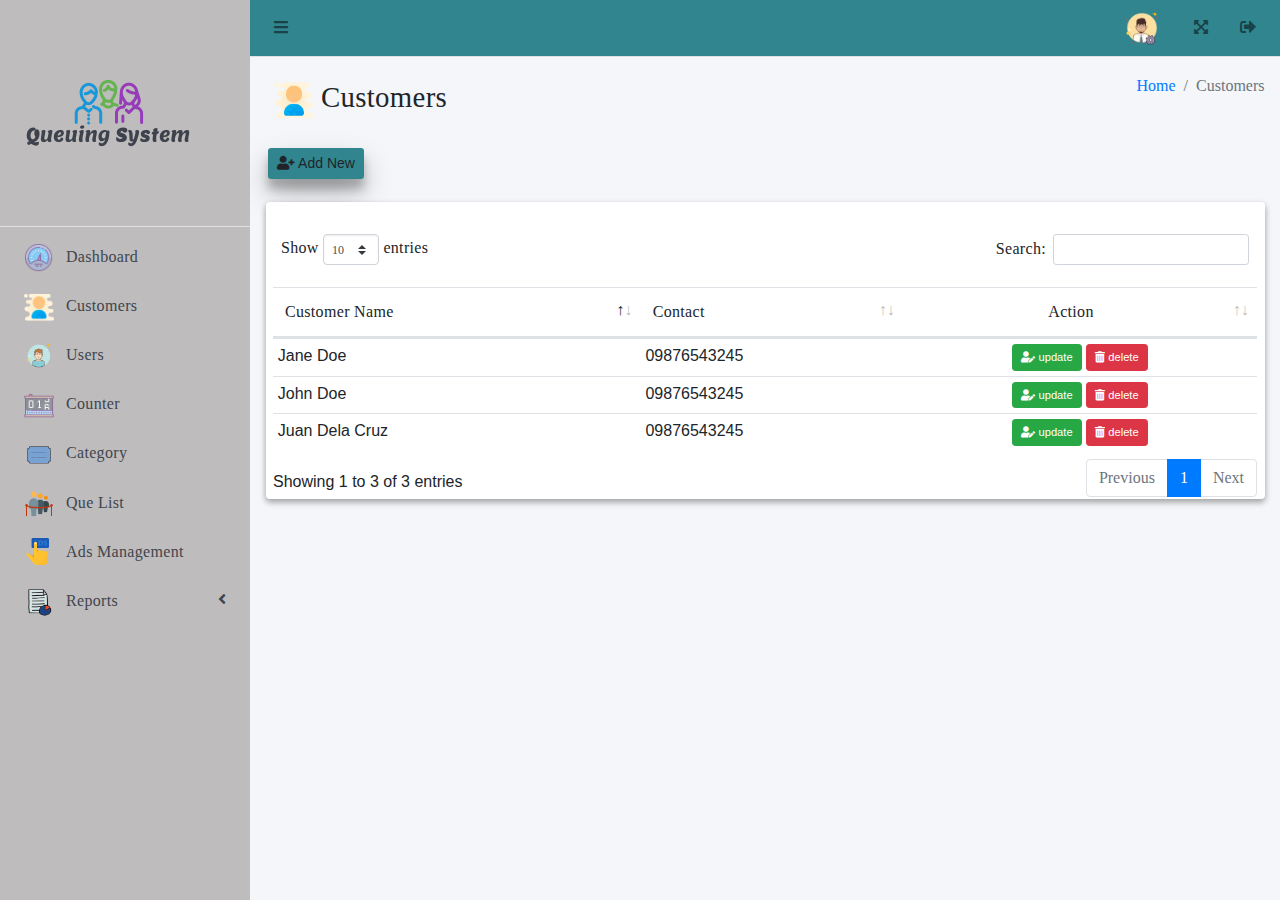
<file: admin/customer.html>
<!DOCTYPE html>
<html lang="en">

<head>
   <meta charset="utf-8">
   <meta name="viewport" content="width=device-width, initial-scale=1">
      <title>Queuing-System</title>
   <!-- Font Awesome -->
   <link rel="stylesheet" href="../asset/fontawesome/css/all.min.css">
   <link rel="stylesheet" href="../asset/css/adminlte.min.css">
   <link rel="stylesheet" href="../asset/css/style.css">
   <link rel="stylesheet" href="../asset/tables/datatables-bs4/css/dataTables.bootstrap4.min.css">
      <style type="text/css">
      table tr td {
         padding: 0.3rem !important;
      }
      table tr td p{
         margin-top: -0.8rem !important;
         margin-bottom: -0.8rem !important;
         font-size: 0.9rem;
      }
      td a.btn{
         font-size: 0.7rem;
      }
   </style>
</head>

<body class="hold-transition sidebar-mini layout-fixed">
   <div class="wrapper">
      <nav class="main-header navbar navbar-expand navbar-light" style="background-color: rgb(48,133,142)">
         <!-- Left navbar links -->
         <ul class="navbar-nav">
            <li class="nav-item">
               <a class="nav-link" data-widget="pushmenu" href="#" role="button"><i class="fas fa-bars"></i></a>
            </li>
         </ul>
         <ul class="navbar-nav ml-auto">
            <li class="nav-item">
               <a class="nav-link" href="#" role="button">
                  <img src="../asset/img/avatar.png" class="img-circle" alt="User Image" width="40" style="margin-top: -8px;">
               </a>
            </li>
            <li class="nav-item">
               <a class="nav-link" data-widget="fullscreen" href="#" role="button">
                  <i class="fas fa-expand-arrows-alt"></i>
               </a>
            </li>
            <li class="nav-item">
               <a class="nav-link" data-widget="fullscreen" href="../index.html">
                  <i class="fas fa-sign-out-alt"></i>
               </a>
            </li>
         </ul>
      </nav>
      <aside class="main-sidebar sidebar-light-primary" style="background-color: rgb(190, 188, 188);">
            <!-- Brand Logo -->
            <a href="index.html" class="brand-link">
         <img src="../asset/img/logo.png" alt="DSMS Logo" width="200">
         </a>
         <div class="sidebar">
            <nav class="mt-2">
               <ul class="nav nav-pills nav-sidebar flex-column" data-widget="treeview" role="menu"
                  data-accordion="false">
                  <li class="nav-item">
                     <a href="index.html" class="nav-link">
                        <img src="../asset/img/dashboard.png" width="30">
                        <p>
                           Dashboard
                        </p>
                     </a>
                  </li>
                  <li class="nav-item">
                     <a href="customer.html" class="nav-link">
                        <img src="../asset/img/customer.png" width="30">
                        <p>
                           Customers
                        </p>
                     </a>
                  </li>
                  <li class="nav-item">
                     <a href="user.html" class="nav-link">
                        <img src="../asset/img/user.png" width="30">
                        <p>
                           Users
                        </p>
                     </a>
                  </li>
                  <li class="nav-item">
                     <a href="counter.html" class="nav-link">
                        <img src="../asset/img/counter.png" width="30">
                        <p>
                           Counter
                        </p>
                     </a>
                  </li>
                  <li class="nav-item">
                     <a href="category.html" class="nav-link">
                        <img src="../asset/img/category.png" width="30">
                        <p>
                           Category
                        </p>
                     </a>
                  </li>
                  <li class="nav-item">
                     <a href="que-list.html" class="nav-link">
                        <img src="../asset/img/que.png" width="30">
                        <p>
                           Que List
                        </p>
                     </a>
                  </li>
                  <li class="nav-item">
                     <a href="ads.html" class="nav-link">
                        <img src="../asset/img/ads.png" width="30">
                        <p>
                           Ads Management
                        </p>
                     </a>
                  </li>
                  
                  <li class="nav-item">
                     <a href="#" class="nav-link">
                        <img src="../asset/img/report.png" width="30">
                        <p>
                           Reports
                        </p>
                        <i class="right fas fa-angle-left"></i>
                     </a>
                     <ul class="nav nav-treeview">
                        <li class="nav-item">
                           <a href="monthly-report.html" class="nav-link">
                              <i class="nav-icon far fa-circle"></i>
                              <p>Monthly</p>
                           </a>
                        </li>
                        <li class="nav-item">
                           <a href="counter-report.html" class="nav-link">
                              <i class="nav-icon far fa-circle"></i>
                              <p>Counter</p>
                           </a>
                        </li>
                        <li class="nav-item">
                           <a href="category-report.html" class="nav-link">
                              <i class="nav-icon far fa-circle"></i>
                              <p>Category</p>
                           </a>
                        </li>
                     </ul>
                  </li>
               </ul>
            </nav>
         </div>
      </aside>
      <div class="content-wrapper">
         <div class="content-header">
            <div class="container-fluid">
               <div class="row mb-2">
                  <div class="col-sm-6">
                     <h1 class="m-0"><img src="../asset/img/customer.png" width="40"> Customers</h1>
                  </div>
                  <div class="col-sm-6">
                     <ol class="breadcrumb float-sm-right">
                        <li class="breadcrumb-item"><a href="#">Home</a></li>
                        <li class="breadcrumb-item active">Customers</li>
                     </ol>
                  </div>
                  <a class="btn btn-sm elevation-4" href="#" data-toggle="modal" data-target="#add"
                     style="margin-top: 20px;margin-left: 10px;background-color: rgb(48,133,142)"><i
                        class="fa fa-user-plus"></i>
                     Add New</a>
               </div>
            </div>
         </div>
         <section class="content">
            <div class="container-fluid">
               <div class="card card-info elevation-2">
                  <br>
                  <div class="col-md-12">
                     <table id="example1" class="table">
                        <thead class="btn-cancel">
                           <tr>
                              <th>Customer Name</th>
                              <th>Contact</th>
                              <th class="text-center">Action</th>
                           </tr>
                        </thead>
                        <tbody>
                           <tr>
                              <td>John Doe</td>
                              <td>09876543245</td>
                              <td class="text-center">
                                 <a class="btn btn-sm btn-success" href="#" data-toggle="modal" data-target="#edit"><i
                                       class="fa fa-user-edit"></i> update</a>
                                 <a class="btn btn-sm btn-danger" href="#" data-toggle="modal" data-target="#delete"><i
                                       class="fa fa-trash-alt"></i> delete</a>
                              </td>
                           </tr>
                           <tr>
                              <td>Jane Doe</td>
                              <td>09876543245</td>
                              <td class="text-center">
                                 <a class="btn btn-sm btn-success" href="#" data-toggle="modal" data-target="#edit"><i
                                       class="fa fa-user-edit"></i> update</a>
                                 <a class="btn btn-sm btn-danger" href="#" data-toggle="modal" data-target="#delete"><i
                                       class="fa fa-trash-alt"></i> delete</a>
                              </td>
                           </tr>
                           <tr>
                              <td>Juan Dela Cruz</td>
                              <td>09876543245</td>
                              <td class="text-center">
                                 <a class="btn btn-sm btn-success" href="#" data-toggle="modal" data-target="#edit"><i
                                       class="fa fa-user-edit"></i> update</a>
                                 <a class="btn btn-sm btn-danger" href="#" data-toggle="modal" data-target="#delete"><i
                                       class="fa fa-trash-alt"></i> delete</a>
                              </td>
                           </tr>
                        </tbody>
                     </table>
                  </div>
               </div>
            </div>
         </section>
      </div>
   </div>
   <div id="delete" class="modal animated rubberBand delete-modal" role="dialog">
      <div class="modal-dialog modal-dialog-centered">
         <div class="modal-content">
            <div class="modal-body text-center">
               <img src="../asset/img/sent.png" alt="" width="50" height="46">
               <h3>Are you sure want to delete this Customer?</h3>
               <div class="m-t-20">
                  <a href="#" class="btn btn-white" data-dismiss="modal">Close</a>
                  <button type="submit" class="btn btn-danger">Delete</button>
               </div>
            </div>
         </div>
      </div>
   </div>
   <div id="edit" class="modal animated rubberBand delete-modal" role="dialog">
      <div class="modal-dialog modal-dialog-centered modal-md">
         <div class="modal-content">
            <div class="modal-body text-center">
               <form>
                  <div class="card-body">
                     <div class="row">
                        <div class="col-md-12">
                           <div class="card-header">
                              <h5><img src="../asset/img/customer.png" width="40"> Customer Information</h5>
                           </div>
                           <div class="row">
                              <div class="col-md-12">
                                 <div class="form-group">
                                    <label class="float-left">Customer Name</label>
                                    <input type="text" class="form-control" placeholder="Customer Name">
                                 </div>
                              </div>
                              <div class="col-md-12">
                                 <div class="form-group">
                                    <label class="float-left">Contact</label>
                                    <input type="text" class="form-control" placeholder="Contact">
                                 </div>
                              </div>
                           </div>
                        </div>
                     </div>
                  </div>
                  <!-- /.card-body -->
                  <div class="card-footer">
                     <a href="#" class="btn btn-cancel" data-dismiss="modal">Cancel</a>
                     <button type="submit" class="btn btn-save">Save Changes</button>
                  </div>
               </form>
            </div>
         </div>
      </div>
   </div>
   <div id="add" class="modal animated rubberBand delete-modal" role="dialog">
      <div class="modal-dialog modal-dialog-centered modal-md">
         <div class="modal-content">
            <div class="modal-body text-center">
               <form>
                  <div class="card-body">
                     <div class="row">
                        <div class="col-md-12">
                           <div class="card-header">
                              <h5><img src="../asset/img/customer.png" width="40"> Customer Information</h5>
                           </div>
                           <div class="row">
                              <div class="col-md-12">
                                 <div class="form-group">
                                    <label class="float-left">Customer Name</label>
                                    <input type="text" class="form-control" placeholder="Customer Name">
                                 </div>
                              </div>
                              <div class="col-md-12">
                                 <div class="form-group">
                                    <label class="float-left">Contact</label>
                                    <input type="text" class="form-control" placeholder="Contact">
                                 </div>
                              </div>
                           </div>
                        </div>
                     </div>
                  </div>
                  <!-- /.card-body -->
                  <div class="card-footer">
                     <a href="#" class="btn btn-cancel" data-dismiss="modal">Cancel</a>
                     <button type="submit" class="btn btn-save">Save</button>
                  </div>
               </form>
            </div>
         </div>
      </div>
   </div>
   <!-- jQuery -->
   <script src="../asset/jquery/jquery.min.js"></script>
   <script src="../asset/js/bootstrap.bundle.min.js"></script>
   <script src="../asset/js/adminlte.js"></script>
   <!-- DataTables  & Plugins -->
   <script src="../asset/tables/datatables/jquery.dataTables.min.js"></script>
   <script src="../asset/tables/datatables-bs4/js/dataTables.bootstrap4.min.js"></script>
   <script src="../asset/tables/datatables-responsive/js/responsive.bootstrap4.min.js"></script>
   <script src="../asset/tables/datatables-buttons/js/buttons.bootstrap4.min.js"></script>
   <script>
      $(function () {
         $("#example1").DataTable();
      });
   </script>
</body>

</html>
</file>
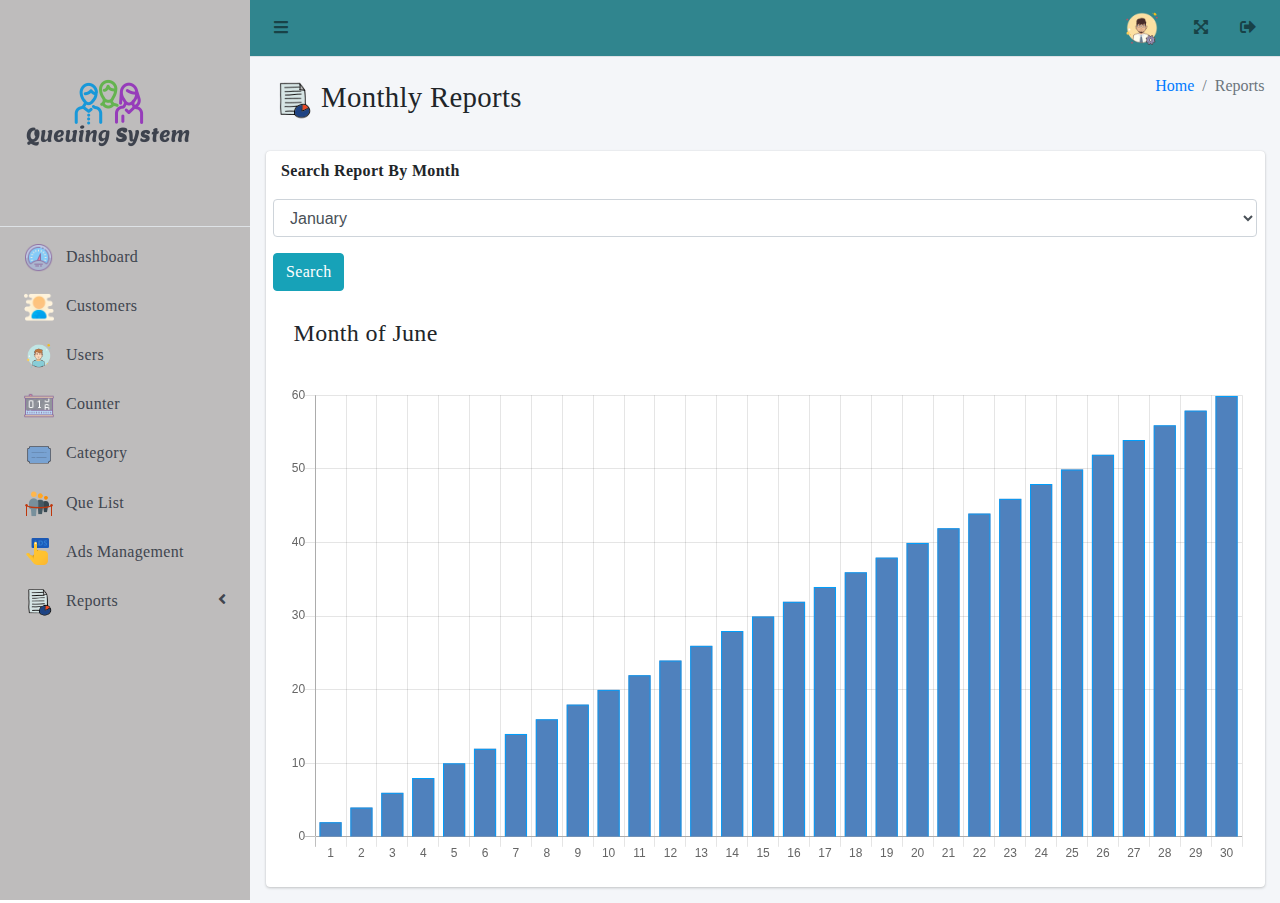
<file: admin/monthly-report.html>
<!DOCTYPE html>
<html lang="en">
   <head>
      <meta charset="utf-8">
      <meta name="viewport" content="width=device-width, initial-scale=1">
      <title>Queuing-System</title>
      <!-- Font Awesome -->
      <link rel="stylesheet" href="../asset/fontawesome/css/all.min.css">
      <link rel="stylesheet" href="../asset/css/adminlte.min.css">
      <link rel="stylesheet" href="../asset/css/style.css">
      <link rel="stylesheet" href="../asset/tables/datatables-bs4/css/dataTables.bootstrap4.min.css">
   </head>
   <body class="hold-transition sidebar-mini layout-fixed">
      <div class="wrapper">
         <nav class="main-header navbar navbar-expand navbar-light" style="background-color: rgb(48,133,142)">
            <!-- Left navbar links -->
            <ul class="navbar-nav">
               <li class="nav-item">
                  <a class="nav-link" data-widget="pushmenu" href="#" role="button"><i class="fas fa-bars"></i></a>
               </li>
            </ul>
            <ul class="navbar-nav ml-auto">
               <li class="nav-item">
                  <a class="nav-link" href="#" role="button">
                  <img src="../asset/img/avatar.png" class="img-circle" alt="User Image" width="40" style="margin-top: -8px;">
                  </a>
               </li>
               <li class="nav-item">
                  <a class="nav-link" data-widget="fullscreen" href="#" role="button">
                  <i class="fas fa-expand-arrows-alt"></i>
                  </a>
               </li>
               <li class="nav-item">
                  <a class="nav-link" data-widget="fullscreen" href="../index.html">
                  <i class="fas fa-sign-out-alt"></i>
                  </a>
               </li>
            </ul>
         </nav>
         <aside class="main-sidebar sidebar-light-primary" style="background-color: rgb(190, 188, 188);">
            <!-- Brand Logo -->
            <a href="index.html" class="brand-link">
            <img src="../asset/img/logo.png" alt="DSMS Logo" width="200">
            </a>
            <div class="sidebar">
               <nav class="mt-2">
                  <ul class="nav nav-pills nav-sidebar flex-column" data-widget="treeview" role="menu"
                     data-accordion="false">
                     <li class="nav-item">
                        <a href="index.html" class="nav-link">
                           <img src="../asset/img/dashboard.png" width="30">
                           <p>
                              Dashboard
                           </p>
                        </a>
                     </li>
                     <li class="nav-item">
                        <a href="customer.html" class="nav-link">
                           <img src="../asset/img/customer.png" width="30">
                           <p>
                              Customers
                           </p>
                        </a>
                     </li>
                     <li class="nav-item">
                        <a href="user.html" class="nav-link">
                           <img src="../asset/img/user.png" width="30">
                           <p>
                              Users
                           </p>
                        </a>
                     </li>
                     <li class="nav-item">
                        <a href="counter.html" class="nav-link">
                           <img src="../asset/img/counter.png" width="30">
                           <p>
                              Counter
                           </p>
                        </a>
                     </li>
                     <li class="nav-item">
                        <a href="category.html" class="nav-link">
                           <img src="../asset/img/category.png" width="30">
                           <p>
                              Category
                           </p>
                        </a>
                     </li>
                     <li class="nav-item">
                        <a href="que-list.html" class="nav-link">
                           <img src="../asset/img/que.png" width="30">
                           <p>
                              Que List
                           </p>
                        </a>
                     </li>
                     <li class="nav-item">
                        <a href="ads.html" class="nav-link">
                           <img src="../asset/img/ads.png" width="30">
                           <p>
                              Ads Management
                           </p>
                        </a>
                     </li>
                     <li class="nav-item">
                        <a href="#" class="nav-link">
                           <img src="../asset/img/report.png" width="30">
                           <p>
                              Reports
                           </p>
                           <i class="right fas fa-angle-left"></i>
                        </a>
                        <ul class="nav nav-treeview">
                           <li class="nav-item">
                              <a href="monthly-report.html" class="nav-link">
                                 <i class="nav-icon far fa-circle"></i>
                                 <p>Monthly</p>
                              </a>
                           </li>
                           <li class="nav-item">
                              <a href="counter-report.html" class="nav-link">
                                 <i class="nav-icon far fa-circle"></i>
                                 <p>Counter</p>
                              </a>
                           </li>
                           <li class="nav-item">
                              <a href="category-report.html" class="nav-link">
                                 <i class="nav-icon far fa-circle"></i>
                                 <p>Category</p>
                              </a>
                           </li>
                        </ul>
                     </li>
                  </ul>
               </nav>
            </div>
         </aside>
         <div class="content-wrapper">
            <div class="content-header">
               <div class="container-fluid">
                  <div class="row mb-2">
                     <div class="col-sm-6">
                        <h1 class="m-0"><img src="../asset/img/report.png" width="40"> Monthly Reports</h1>
                     </div>
                     <div class="col-sm-6">
                        <ol class="breadcrumb float-sm-right">
                           <li class="breadcrumb-item"><a href="#">Home</a></li>
                           <li class="breadcrumb-item active">Reports</li>
                        </ol>
                     </div>
                  </div>
               </div>
            </div>
            <section class="content">
               <div class="container-fluid">
                  <div class="row">
                     <div class="col-12 col-md-12 col-lg-12 col-xl-12">
                        <div class="card">
                           <div class="col-md-12">
                              <div class="form-group">
                                 <label class="float-left">Search Report By Month</label>
                                 <select class="form-control">
                                    <option>January</option>
                                    <option>February</option>
                                    <option>March</option>
                                    <option>April</option>
                                    <option>May</option>
                                    <option>June</option>
                                    <option>July</option>
                                    <option>August</option>
                                    <option>September</option>
                                    <option>October</option>
                                    <option>November</option>
                                    <option>December</option>
                                 </select>
                              </div>
                           </div>
                           <div class="col-md-12">
                              <button type="submit" class="btn btn-info">Search</button>
                           </div>
                           <div class="card-body">
                              <div class="chart-title">
                                 <h4>Month of June</h4>
                                 <br>
                              </div>
                              <canvas id="bargraph"></canvas>
                           </div>
                        </div>
                     </div>
                  </div>
               </div>
            </section>
         </div>
      </div>
      <!-- jQuery -->
      <script src="../asset/jquery/jquery.min.js"></script>
      <script src="../asset/js/adminlte.js"></script>
      <script src="../asset/js/chart.js"></script>
      <script>
         document.addEventListener("DOMContentLoaded", function () {
            // Bar Chart
            var barChartData = {
               labels: ["1","2","3","4","5","6","7","8","9","10","11","12","13","14","15","16","17","18","19","20","21","22","23","24","25","26","27","28","29","30"],
               datasets: [{
                  label: 'served',
                  backgroundColor: 'rgb(79,129,189)',
                  borderColor: 'rgba(0, 158, 251, 1)',
                  borderWidth: 1,
                  data: [2,4,6,8,10,12,14,16,18,20,22,24,26,28,30,32,34,36,38,40,42,44,46,48,50,52,54,56,58,60]
               }]
            };
         
            var ctx = document.getElementById('bargraph').getContext('2d');
            window.myBar = new Chart(ctx, {
               type: 'bar',
               data: barChartData,
               options: {
                  responsive: true,
                  legend: {
                     display: false,
                  }
               }
            });
         
         });
      </script>
   </body>
</html>
</file>
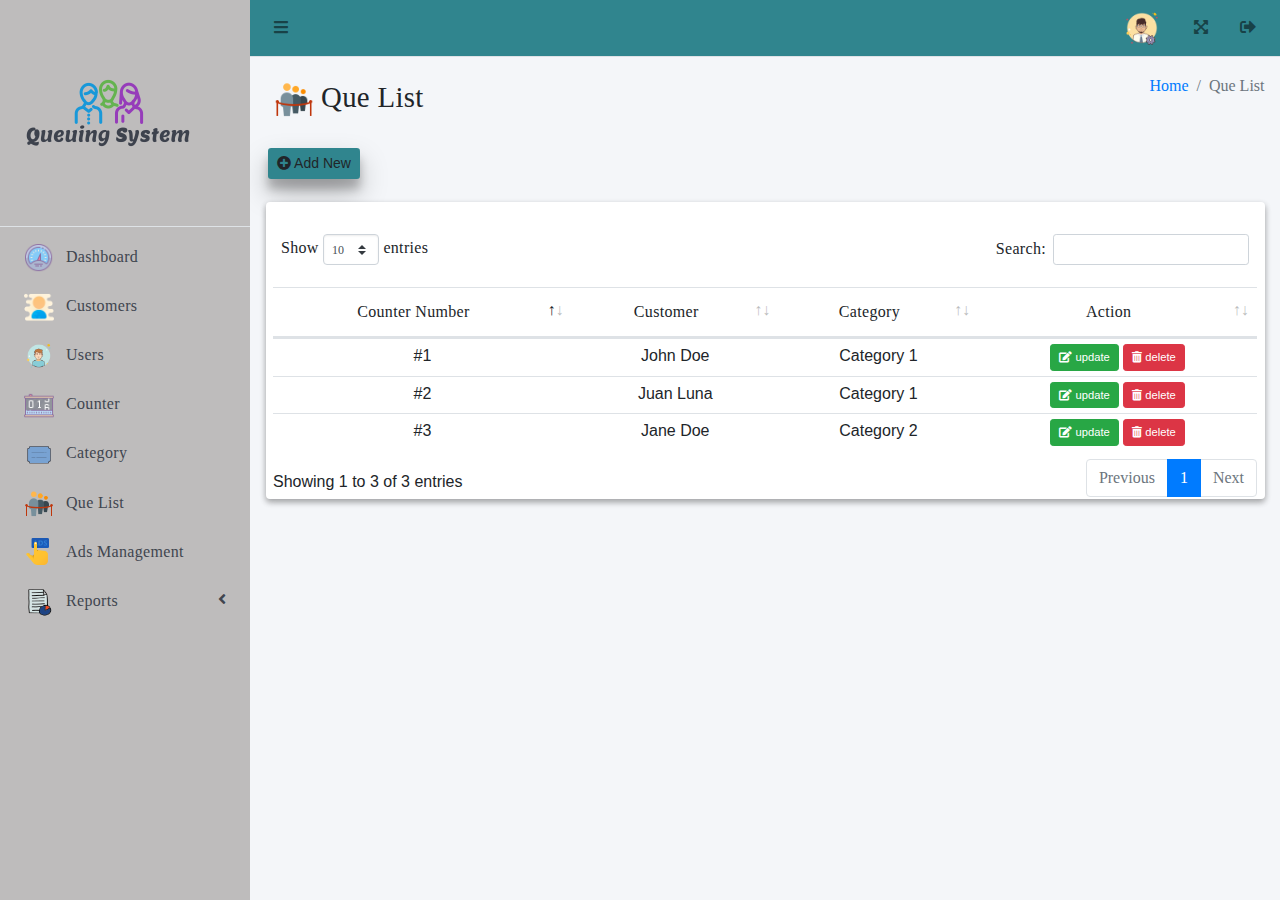
<file: admin/que-list.html>
<!DOCTYPE html>
<html lang="en">

<head>
   <meta charset="utf-8">
   <meta name="viewport" content="width=device-width, initial-scale=1">
      <title>Queuing-System</title>
   <!-- Font Awesome -->
   <link rel="stylesheet" href="../asset/fontawesome/css/all.min.css">
   <link rel="stylesheet" href="../asset/css/adminlte.min.css">
   <link rel="stylesheet" href="../asset/css/style.css">
   <link rel="stylesheet" href="../asset/tables/datatables-bs4/css/dataTables.bootstrap4.min.css">
      <style type="text/css">
      table tr td {
         padding: 0.3rem !important;
      }
      table tr td p{
         margin-top: -0.8rem !important;
         margin-bottom: -0.8rem !important;
         font-size: 0.9rem;
      }
      td a.btn{
         font-size: 0.7rem;
      }
   </style>
</head>

<body class="hold-transition sidebar-mini layout-fixed">
   <div class="wrapper">
      <nav class="main-header navbar navbar-expand navbar-light" style="background-color: rgb(48,133,142)">
         <!-- Left navbar links -->
         <ul class="navbar-nav">
            <li class="nav-item">
               <a class="nav-link" data-widget="pushmenu" href="#" role="button"><i class="fas fa-bars"></i></a>
            </li>
         </ul>
         <ul class="navbar-nav ml-auto">
            <li class="nav-item">
               <a class="nav-link" href="#" role="button">
                  <img src="../asset/img/avatar.png" class="img-circle" alt="User Image" width="40" style="margin-top: -8px;">
               </a>
            </li>
            <li class="nav-item">
               <a class="nav-link" data-widget="fullscreen" href="#" role="button">
                  <i class="fas fa-expand-arrows-alt"></i>
               </a>
            </li>
            <li class="nav-item">
               <a class="nav-link" data-widget="fullscreen" href="../index.html">
                  <i class="fas fa-sign-out-alt"></i>
               </a>
            </li>
         </ul>
      </nav>
      <aside class="main-sidebar sidebar-light-primary" style="background-color: rgb(190, 188, 188);">
            <!-- Brand Logo -->
            <a href="index.html" class="brand-link">
         <img src="../asset/img/logo.png" alt="DSMS Logo" width="200">
         </a>
         <div class="sidebar">
            <nav class="mt-2">
               <ul class="nav nav-pills nav-sidebar flex-column" data-widget="treeview" role="menu"
                  data-accordion="false">
                  <li class="nav-item">
                     <a href="index.html" class="nav-link">
                        <img src="../asset/img/dashboard.png" width="30">
                        <p>
                           Dashboard
                        </p>
                     </a>
                  </li>
                  <li class="nav-item">
                     <a href="customer.html" class="nav-link">
                        <img src="../asset/img/customer.png" width="30">
                        <p>
                           Customers
                        </p>
                     </a>
                  </li>
                  <li class="nav-item">
                     <a href="user.html" class="nav-link">
                        <img src="../asset/img/user.png" width="30">
                        <p>
                           Users
                        </p>
                     </a>
                  </li>
                  <li class="nav-item">
                     <a href="counter.html" class="nav-link">
                        <img src="../asset/img/counter.png" width="30">
                        <p>
                           Counter
                        </p>
                     </a>
                  </li>
                  <li class="nav-item">
                     <a href="category.html" class="nav-link">
                        <img src="../asset/img/category.png" width="30">
                        <p>
                           Category
                        </p>
                     </a>
                  </li>
                  <li class="nav-item">
                     <a href="que-list.html" class="nav-link">
                        <img src="../asset/img/que.png" width="30">
                        <p>
                           Que List
                        </p>
                     </a>
                  </li>
                  <li class="nav-item">
                     <a href="ads.html" class="nav-link">
                        <img src="../asset/img/ads.png" width="30">
                        <p>
                           Ads Management
                        </p>
                     </a>
                  </li>
                  
                  <li class="nav-item">
                     <a href="#" class="nav-link">
                        <img src="../asset/img/report.png" width="30">
                        <p>
                           Reports
                        </p>
                        <i class="right fas fa-angle-left"></i>
                     </a>
                     <ul class="nav nav-treeview">
                        <li class="nav-item">
                           <a href="monthly-report.html" class="nav-link">
                              <i class="nav-icon far fa-circle"></i>
                              <p>Monthly</p>
                           </a>
                        </li>
                        <li class="nav-item">
                           <a href="counter-report.html" class="nav-link">
                              <i class="nav-icon far fa-circle"></i>
                              <p>Counter</p>
                           </a>
                        </li>
                        <li class="nav-item">
                           <a href="category-report.html" class="nav-link">
                              <i class="nav-icon far fa-circle"></i>
                              <p>Category</p>
                           </a>
                        </li>
                     </ul>
                  </li>
               </ul>
            </nav>
         </div>
      </aside>
      <div class="content-wrapper">
         <div class="content-header">
            <div class="container-fluid">
               <div class="row mb-2">
                  <div class="col-sm-6">
                     <h1 class="m-0"><img src="../asset/img/que.png" width="40"> Que List</h1>
                  </div>
                  <div class="col-sm-6">
                     <ol class="breadcrumb float-sm-right">
                        <li class="breadcrumb-item"><a href="#">Home</a></li>
                        <li class="breadcrumb-item active">Que List</li>
                     </ol>
                  </div>
                  <a class="btn btn-sm elevation-4" href="#" data-toggle="modal" data-target="#add"
                     style="margin-top: 20px;margin-left: 10px;background-color: rgb(48,133,142)"><i
                        class="fa fa-plus-circle"></i>
                     Add New</a>
               </div>
            </div>
         </div>
         <section class="content">
            <div class="container-fluid">
               <div class="card card-info elevation-2">
                  <br>
                  <div class="col-md-12">
                     <table id="example1" class="table">
                        <thead class="btn-cancel">
                           <tr>
                              <th class="text-center">Counter Number</th>
                              <th class="text-center">Customer</th>
                              <th class="text-center">Category</th>
                              <th class="text-center">Action</th>
                           </tr>
                        </thead>
                        <tbody>
                           <tr>
                              <td class="text-center">#1</td>
                              <td class="text-center">John Doe</td>
                              <td class="text-center">Category 1</td>
                              <td class="text-center">
                                 <a class="btn btn-sm btn-success" href="#" data-toggle="modal" data-target="#edit"><i
                                       class="fa fa-edit"></i> update</a>
                                 <a class="btn btn-sm btn-danger" href="#" data-toggle="modal" data-target="#delete"><i
                                       class="fa fa-trash-alt"></i> delete</a>
                              </td>
                           </tr>
                           <tr>
                              <td class="text-center">#2</td>
                              <td class="text-center">Juan Luna</td>
                              <td class="text-center">Category 1</td>
                              <td class="text-center">
                                 <a class="btn btn-sm btn-success" href="#" data-toggle="modal" data-target="#edit"><i
                                       class="fa fa-edit"></i> update</a>
                                 <a class="btn btn-sm btn-danger" href="#" data-toggle="modal" data-target="#delete"><i
                                       class="fa fa-trash-alt"></i> delete</a>
                              </td>
                           </tr>
                           <tr>
                              <td class="text-center">#3</td>
                              <td class="text-center">Jane Doe</td>
                              <td class="text-center">Category 2</td>
                              <td class="text-center">
                                 <a class="btn btn-sm btn-success" href="#" data-toggle="modal" data-target="#edit"><i
                                       class="fa fa-edit"></i> update</a>
                                 <a class="btn btn-sm btn-danger" href="#" data-toggle="modal" data-target="#delete"><i
                                       class="fa fa-trash-alt"></i> delete</a>
                              </td>
                           </tr>
                        </tbody>
                     </table>
                  </div>
               </div>
            </div>
         </section>
      </div>
   </div>
   <div id="delete" class="modal animated rubberBand delete-modal" role="dialog">
      <div class="modal-dialog modal-dialog-centered">
         <div class="modal-content">
            <div class="modal-body text-center">
               <img src="../asset/img/sent.png" alt="" width="50" height="46">
               <h3>Are you sure want to delete this Counter Number?</h3>
               <div class="m-t-20">
                  <a href="#" class="btn btn-white" data-dismiss="modal">Close</a>
                  <button type="submit" class="btn btn-danger">Delete</button>
               </div>
            </div>
         </div>
      </div>
   </div>
   <div id="edit" class="modal animated rubberBand delete-modal" role="dialog">
      <div class="modal-dialog modal-dialog-centered modal-md">
         <div class="modal-content">
            <div class="modal-body text-center">
                <form>
                  <div class="card-body">
                     <div class="card-header">
                              <h5><img src="../asset/img/que.png" width="40"> Que Information</h5>
                           </div>
                     <div class="row">
                        <div class="col-md-12">
                           <div class="row">
                              
                              <div class="col-md-12">
                                 <div class="form-group">
                                 <label class="float-left">Counter Number</label>
                                 <select class="form-control">
                                    <option>Counter 1</option>
                                    <option>Counter 2</option>
                                    <option>Counter 3</option>
                                 </select>
                              </div>
                              </div>
                              <div class="col-md-12">
                                 <div class="form-group">
                                    <label class="float-left">Customer Name</label>
                                    <input type="text" class="form-control" placeholder="Customer Name">
                                 </div>
                              </div>
                              <div class="col-md-12">
                                 <div class="form-group">
                                 <label class="float-left">Category</label>
                                 <select class="form-control">
                                    <option>Category 1</option>
                                    <option>Category 2</option>
                                    <option>Category 3</option>
                                 </select>
                              </div>
                              </div>
                           </div>
                        </div>
                     </div>
                  </div>
                  <!-- /.card-body -->
                  <div class="card-footer">
                     <a href="#" class="btn btn-cancel" data-dismiss="modal">Cancel</a>
                     <button type="submit" class="btn btn-save">Save Changes</button>
                  </div>
               </form>
            </div>
         </div>
      </div>
   </div>
   <div id="add" class="modal animated rubberBand delete-modal" role="dialog">
      <div class="modal-dialog modal-dialog-centered modal-md">
         <div class="modal-content">
            <div class="modal-body text-center">
               <form>
                  <div class="card-body">
                     <div class="card-header">
                              <h5><img src="../asset/img/que.png" width="40"> Que Information</h5>
                           </div>
                     <div class="row">
                        <div class="col-md-12">
                           <div class="row">
                              
                              <div class="col-md-12">
                                 <div class="form-group">
                                 <label class="float-left">Counter Number</label>
                                 <select class="form-control">
                                    <option>Counter 1</option>
                                    <option>Counter 2</option>
                                    <option>Counter 3</option>
                                 </select>
                              </div>
                              </div>
                              <div class="col-md-12">
                                 <div class="form-group">
                                    <label class="float-left">Customer Name</label>
                                    <input type="text" class="form-control" placeholder="Customer Name">
                                 </div>
                              </div>
                              <div class="col-md-12">
                                 <div class="form-group">
                                 <label class="float-left">Category</label>
                                 <select class="form-control">
                                    <option>Category 1</option>
                                    <option>Category 2</option>
                                    <option>Category 3</option>
                                 </select>
                              </div>
                              </div>
                           </div>
                        </div>
                     </div>
                  </div>
                  <!-- /.card-body -->
                  <div class="card-footer">
                     <a href="#" class="btn btn-cancel" data-dismiss="modal">Cancel</a>
                     <button type="submit" class="btn btn-save">Save</button>
                  </div>
               </form>
            </div>
         </div>
      </div>
   </div>
   <!-- jQuery -->
   <script src="../asset/jquery/jquery.min.js"></script>
   <script src="../asset/js/bootstrap.bundle.min.js"></script>
   <script src="../asset/js/adminlte.js"></script>
   <!-- DataTables  & Plugins -->
   <script src="../asset/tables/datatables/jquery.dataTables.min.js"></script>
   <script src="../asset/tables/datatables-bs4/js/dataTables.bootstrap4.min.js"></script>
   <script src="../asset/tables/datatables-responsive/js/responsive.bootstrap4.min.js"></script>
   <script src="../asset/tables/datatables-buttons/js/buttons.bootstrap4.min.js"></script>
   <script>
      $(function () {
         $("#example1").DataTable();
      });
   </script>
</body>

</html>
</file>
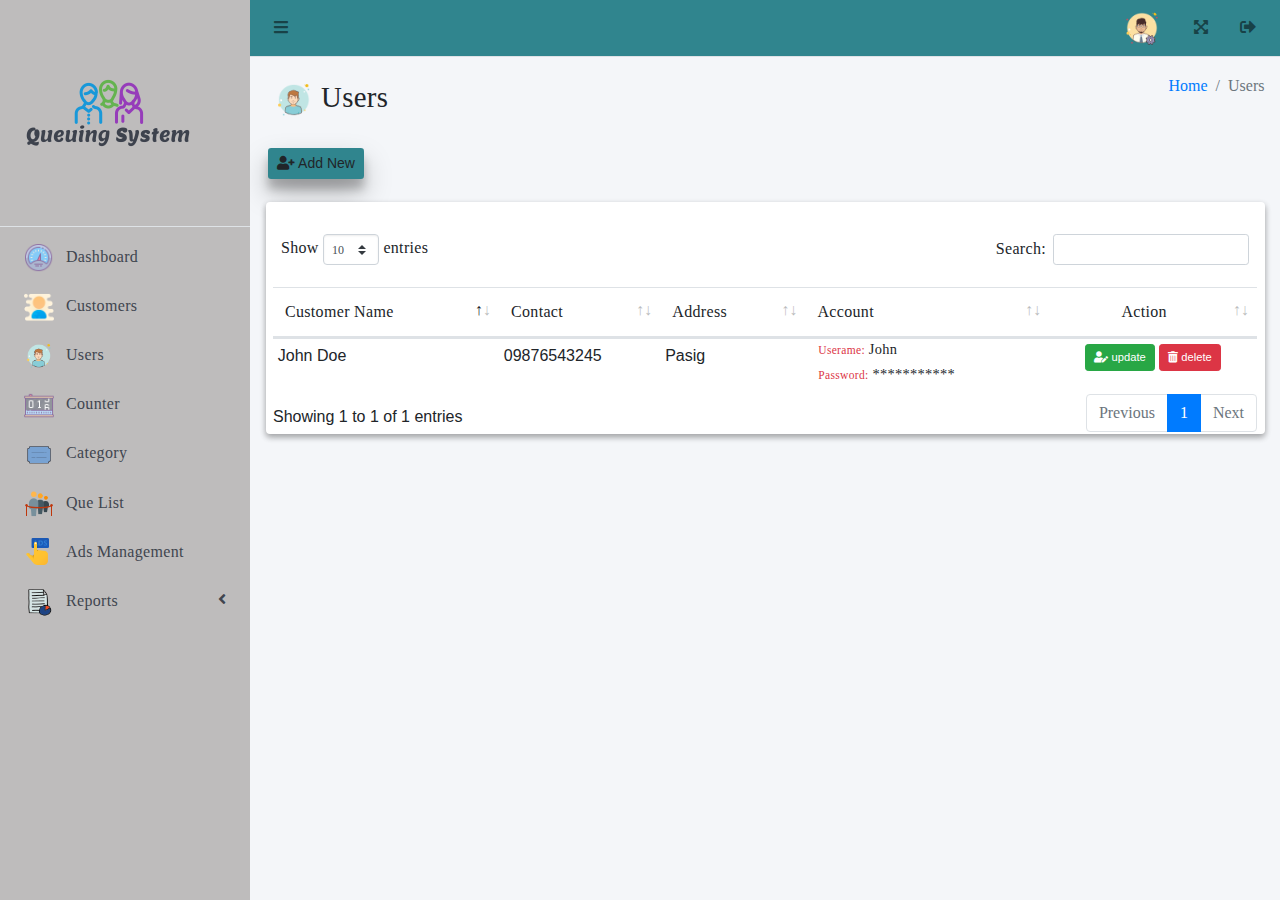
<file: admin/user.html>
<!DOCTYPE html>
<html lang="en">

<head>
   <meta charset="utf-8">
   <meta name="viewport" content="width=device-width, initial-scale=1">
      <title>Queuing-System</title>
   <!-- Font Awesome -->
   <link rel="stylesheet" href="../asset/fontawesome/css/all.min.css">
   <link rel="stylesheet" href="../asset/css/adminlte.min.css">
   <link rel="stylesheet" href="../asset/css/style.css">
   <link rel="stylesheet" href="../asset/tables/datatables-bs4/css/dataTables.bootstrap4.min.css">
   <style type="text/css">
      table tr td {
         padding: 0.3rem !important;
      }
      table tr td p{
         margin-top: -0.8rem !important;
         margin-bottom: -0.8rem !important;
         font-size: 0.9rem;
      }
      td a.btn{
         font-size: 0.7rem;
      }
   </style>
</head>

<body class="hold-transition sidebar-mini layout-fixed">
   <div class="wrapper">
      <nav class="main-header navbar navbar-expand navbar-light" style="background-color: rgb(48,133,142)">
         <!-- Left navbar links -->
         <ul class="navbar-nav">
            <li class="nav-item">
               <a class="nav-link" data-widget="pushmenu" href="#" role="button"><i class="fas fa-bars"></i></a>
            </li>
         </ul>
         <ul class="navbar-nav ml-auto">
            <li class="nav-item">
               <a class="nav-link" href="#" role="button">
                  <img src="../asset/img/avatar.png" class="img-circle" alt="User Image" width="40" style="margin-top: -8px;">
               </a>
            </li>
            <li class="nav-item">
               <a class="nav-link" data-widget="fullscreen" href="#" role="button">
                  <i class="fas fa-expand-arrows-alt"></i>
               </a>
            </li>
            <li class="nav-item">
               <a class="nav-link" data-widget="fullscreen" href="../index.html">
                  <i class="fas fa-sign-out-alt"></i>
               </a>
            </li>
         </ul>
      </nav>
      <aside class="main-sidebar sidebar-light-primary" style="background-color: rgb(190, 188, 188);">
            <!-- Brand Logo -->
            <a href="index.html" class="brand-link">
         <img src="../asset/img/logo.png" alt="DSMS Logo" width="200">
         </a>
         <div class="sidebar">
            <nav class="mt-2">
               <ul class="nav nav-pills nav-sidebar flex-column" data-widget="treeview" role="menu"
                  data-accordion="false">
                  <li class="nav-item">
                     <a href="index.html" class="nav-link">
                        <img src="../asset/img/dashboard.png" width="30">
                        <p>
                           Dashboard
                        </p>
                     </a>
                  </li>
                  <li class="nav-item">
                     <a href="customer.html" class="nav-link">
                        <img src="../asset/img/customer.png" width="30">
                        <p>
                           Customers
                        </p>
                     </a>
                  </li>
                  <li class="nav-item">
                     <a href="user.html" class="nav-link">
                        <img src="../asset/img/user.png" width="30">
                        <p>
                           Users
                        </p>
                     </a>
                  </li>
                  <li class="nav-item">
                     <a href="counter.html" class="nav-link">
                        <img src="../asset/img/counter.png" width="30">
                        <p>
                           Counter
                        </p>
                     </a>
                  </li>
                  <li class="nav-item">
                     <a href="category.html" class="nav-link">
                        <img src="../asset/img/category.png" width="30">
                        <p>
                           Category
                        </p>
                     </a>
                  </li>
                  <li class="nav-item">
                     <a href="que-list.html" class="nav-link">
                        <img src="../asset/img/que.png" width="30">
                        <p>
                           Que List
                        </p>
                     </a>
                  </li>
                  <li class="nav-item">
                     <a href="ads.html" class="nav-link">
                        <img src="../asset/img/ads.png" width="30">
                        <p>
                           Ads Management
                        </p>
                     </a>
                  </li>
                  
                  <li class="nav-item">
                     <a href="#" class="nav-link">
                        <img src="../asset/img/report.png" width="30">
                        <p>
                           Reports
                        </p>
                        <i class="right fas fa-angle-left"></i>
                     </a>
                     <ul class="nav nav-treeview">
                        <li class="nav-item">
                           <a href="monthly-report.html" class="nav-link">
                              <i class="nav-icon far fa-circle"></i>
                              <p>Monthly</p>
                           </a>
                        </li>
                        <li class="nav-item">
                           <a href="counter-report.html" class="nav-link">
                              <i class="nav-icon far fa-circle"></i>
                              <p>Counter</p>
                           </a>
                        </li>
                        <li class="nav-item">
                           <a href="category-report.html" class="nav-link">
                              <i class="nav-icon far fa-circle"></i>
                              <p>Category</p>
                           </a>
                        </li>
                     </ul>
                  </li>
               </ul>
            </nav>
         </div>
      </aside>
      <div class="content-wrapper">
         <div class="content-header">
            <div class="container-fluid">
               <div class="row mb-2">
                  <div class="col-sm-6">
                     <h1 class="m-0"><img src="../asset/img/user.png" width="40"> Users</h1>
                  </div>
                  <div class="col-sm-6">
                     <ol class="breadcrumb float-sm-right">
                        <li class="breadcrumb-item"><a href="#">Home</a></li>
                        <li class="breadcrumb-item active">Users</li>
                     </ol>
                  </div>
                  <a class="btn btn-sm elevation-4" href="#" data-toggle="modal" data-target="#add"
                     style="margin-top: 20px;margin-left: 10px;background-color: rgb(48,133,142)"><i
                        class="fa fa-user-plus"></i>
                     Add New</a>
               </div>
            </div>
         </div>
         <section class="content">
            <div class="container-fluid">
               <div class="card card-info elevation-2">
                  <br>
                  <div class="col-md-12">
                     <table id="example1" class="table">
                        <thead class="btn-cancel">
                           <tr>
                              <th>Customer Name</th>
                              <th>Contact</th>
                              <th>Address</th>
                              <th>Account</th>
                              <th class="text-center">Action</th>
                           </tr>
                        </thead>
                        <tbody>
                           <tr>
                              <td>John Doe</td>
                              <td>09876543245</td>
                              <td>Pasig</td>
                              <td>
                                 <p class="info"><small class="text-danger">Userame:</small> John</p>
                                 <p class="info"><small class="text-danger">Password:</small> ***********</p>
                              </td>
                              <td class="text-center">
                                 <a class="btn btn-sm btn-success" href="#" data-toggle="modal" data-target="#edit"><i
                                       class="fa fa-user-edit"></i> update</a>
                                 <a class="btn btn-sm btn-danger" href="#" data-toggle="modal" data-target="#delete"><i
                                       class="fa fa-trash-alt"></i> delete</a>
                              </td>
                           </tr>
                        </tbody>
                     </table>
                  </div>
               </div>
            </div>
         </section>
      </div>
   </div>
   <div id="delete" class="modal animated rubberBand delete-modal" role="dialog">
      <div class="modal-dialog modal-dialog-centered">
         <div class="modal-content">
            <div class="modal-body text-center">
               <img src="../asset/img/sent.png" alt="" width="50" height="46">
               <h3>Are you sure want to delete this User?</h3>
               <div class="m-t-20">
                  <a href="#" class="btn btn-white" data-dismiss="modal">Close</a>
                  <button type="submit" class="btn btn-danger">Delete</button>
               </div>
            </div>
         </div>
      </div>
   </div>
   <div id="edit" class="modal animated rubberBand delete-modal" role="dialog">
      <div class="modal-dialog modal-dialog-centered modal-lg">
         <div class="modal-content">
            <div class="modal-body text-center">
                <form>
                  <div class="card-body">
                     <div class="row">
                        <div class="col-md-12">
                           <div class="card-header">
                              <h5><img src="../asset/img/user.png" width="40"> User Information</h5>
                           </div>
                           <div class="row">
                              <div class="col-md-4">
                                 <div class="form-group">
                                    <label class="float-left">Customer Name</label>
                                    <input type="text" class="form-control" placeholder="Customer Name">
                                 </div>
                              </div>
                              <div class="col-md-4">
                                 <div class="form-group">
                                    <label class="float-left">Contact</label>
                                    <input type="text" class="form-control" placeholder="Contact">
                                 </div>
                              </div>
                              <div class="col-md-4">
                                 <div class="form-group">
                                    <label class="float-left">Address</label>
                                    <input type="text" class="form-control" placeholder="Address">
                                 </div>
                              </div>
                              <div class="col-md-6">
                                 <div class="form-group">
                                    <label class="float-left">Username</label>
                                    <input type="text" class="form-control" placeholder="Username">
                                 </div>
                              </div>
                              <div class="col-md-6">
                                 <div class="form-group">
                                    <label class="float-left">Password</label>
                                    <input type="text" class="form-control" placeholder="************">
                                 </div>
                              </div>
                           </div>
                        </div>
                     </div>
                  </div>
                  <!-- /.card-body -->
                  <div class="card-footer">
                     <a href="#" class="btn btn-cancel" data-dismiss="modal">Cancel</a>
                     <button type="submit" class="btn btn-save">Save Changes</button>
                  </div>
               </form>
            </div>
         </div>
      </div>
   </div>
   <div id="add" class="modal animated rubberBand delete-modal" role="dialog">
      <div class="modal-dialog modal-dialog-centered modal-lg">
         <div class="modal-content">
            <div class="modal-body text-center">
               <form>
                  <div class="card-body">
                     <div class="row">
                        <div class="col-md-12">
                           <div class="card-header">
                              <h5><img src="../asset/img/user.png" width="40"> User Information</h5>
                           </div>
                           <div class="row">
                              <div class="col-md-4">
                                 <div class="form-group">
                                    <label class="float-left">Customer Name</label>
                                    <input type="text" class="form-control" placeholder="Customer Name">
                                 </div>
                              </div>
                              <div class="col-md-4">
                                 <div class="form-group">
                                    <label class="float-left">Contact</label>
                                    <input type="text" class="form-control" placeholder="Contact">
                                 </div>
                              </div>
                              <div class="col-md-4">
                                 <div class="form-group">
                                    <label class="float-left">Address</label>
                                    <input type="text" class="form-control" placeholder="Address">
                                 </div>
                              </div>
                              <div class="col-md-6">
                                 <div class="form-group">
                                    <label class="float-left">Username</label>
                                    <input type="text" class="form-control" placeholder="Username">
                                 </div>
                              </div>
                              <div class="col-md-6">
                                 <div class="form-group">
                                    <label class="float-left">Password</label>
                                    <input type="text" class="form-control" placeholder="************">
                                 </div>
                              </div>
                           </div>
                        </div>
                     </div>
                  </div>
                  <!-- /.card-body -->
                  <div class="card-footer">
                     <a href="#" class="btn btn-cancel" data-dismiss="modal">Cancel</a>
                     <button type="submit" class="btn btn-save">Save</button>
                  </div>
               </form>
            </div>
         </div>
      </div>
   </div>
   <!-- jQuery -->
   <script src="../asset/jquery/jquery.min.js"></script>
   <script src="../asset/js/bootstrap.bundle.min.js"></script>
   <script src="../asset/js/adminlte.js"></script>
   <!-- DataTables  & Plugins -->
   <script src="../asset/tables/datatables/jquery.dataTables.min.js"></script>
   <script src="../asset/tables/datatables-bs4/js/dataTables.bootstrap4.min.js"></script>
   <script src="../asset/tables/datatables-responsive/js/responsive.bootstrap4.min.js"></script>
   <script src="../asset/tables/datatables-buttons/js/buttons.bootstrap4.min.js"></script>
   <script>
      $(function () {
         $("#example1").DataTable();
      });
   </script>
</body>

</html>
</file>
<file: asset/css/style.css>
h1,h2,h3,h4,h5,h6,p,label,button,th{
    font-family: fantasy !important;
  	padding: 0.5rem 0.5rem;
    font-weight: 100;
	letter-spacing: 0.02rem;

}
li a{
      font-family: fantasy !important;
    font-weight: 100;
}
span.info-box-icon:hover{
	box-shadow:0 3px 6px rgba(0,0,0,.16),0 3px 6px rgba(0,0,0,.23)!important;
}
a.btn-sm:hover{
	box-shadow:0 3px 6px rgba(0,0,0,.16),0 3px 6px rgba(0,0,0,.23)!important;
}
li{
	font-family: fantasy !important;
  font-weight: 100;

}
nav.mt-2 ul.nav-sidebar li i{
	color:rgb(64,69,79) !important;
}
nav.mt-2 ul.nav-sidebar li p{
	color:rgb(64,69,79) !important;
}
nav.mt-2 ul.nav-sidebar li a:hover{
	color:rgb(64,69,79) !important;
}

h1.txt-color {
  color: rgb(48,133,142) !important;
 
 }
 .info-box{
 	margin: ;
 }
</file>
